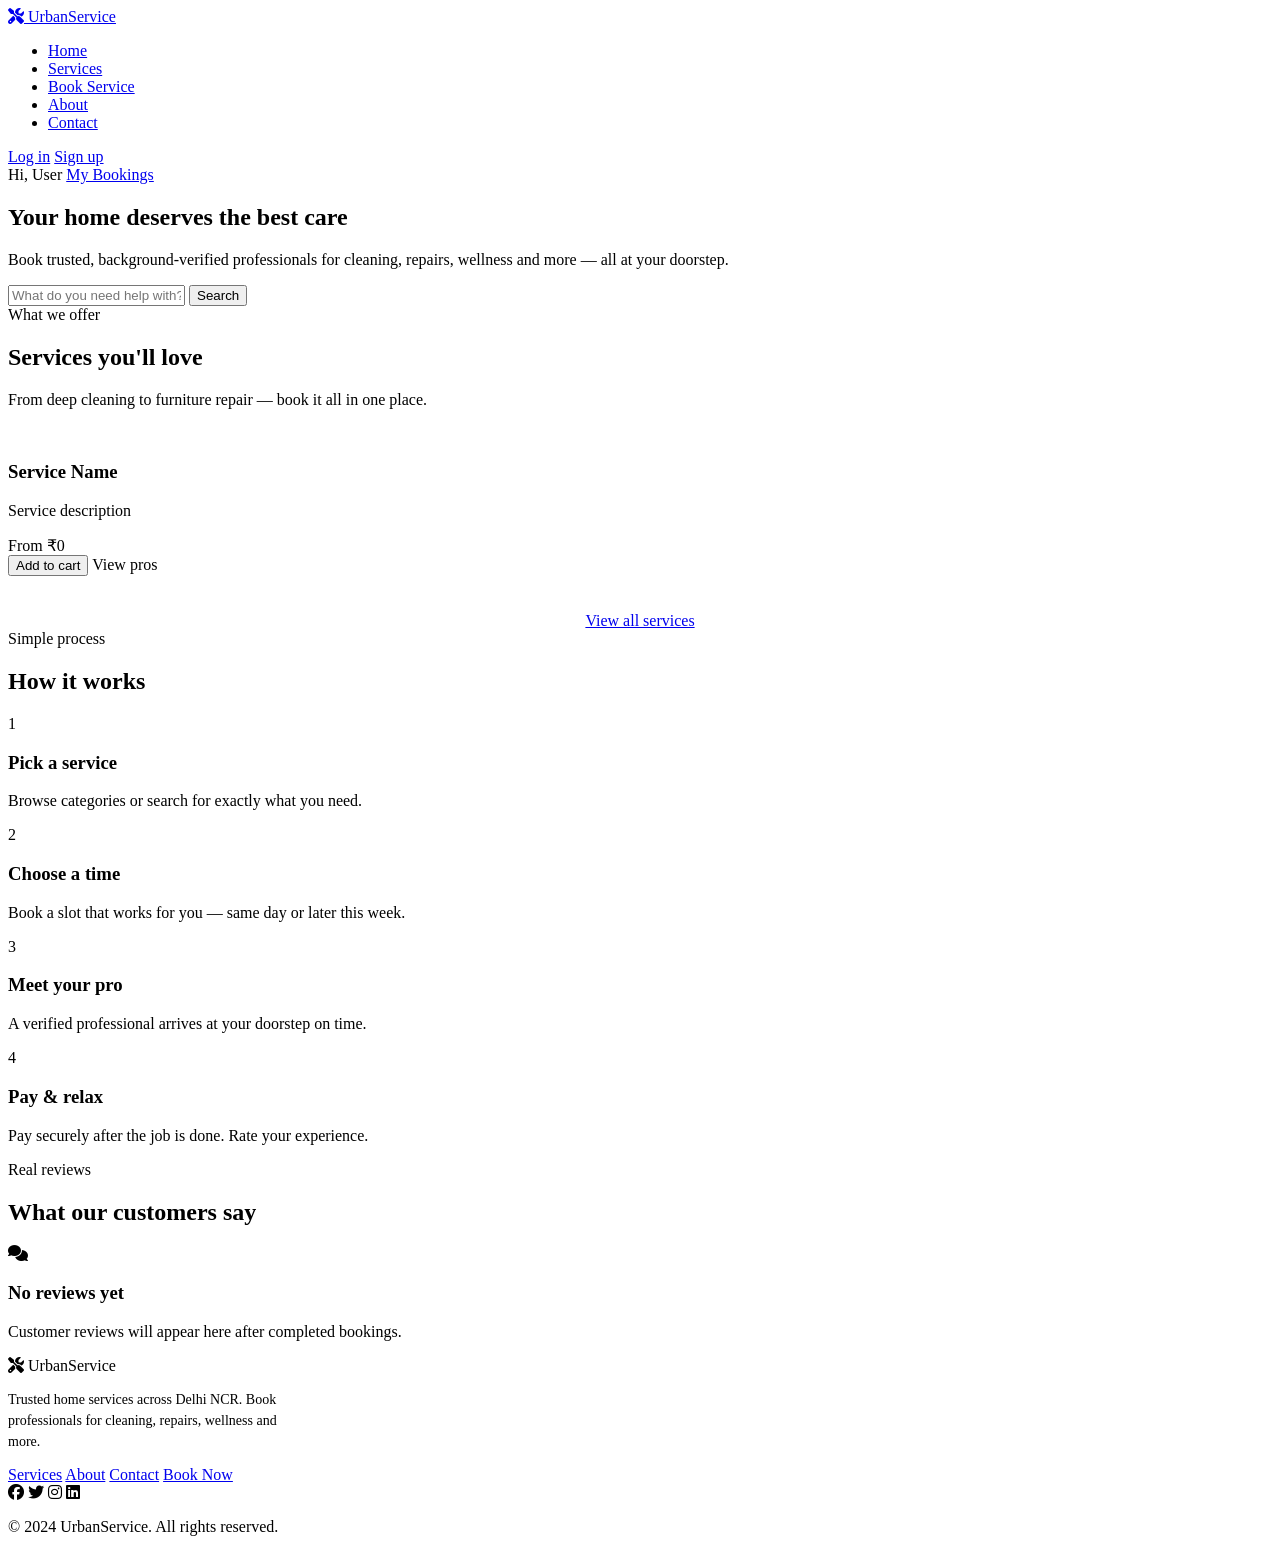
<file: src/main/resources/templates/index.html>
<!DOCTYPE html>
<html lang="en" xmlns:th="http://www.thymeleaf.org" xmlns:fragment="http://www.thymeleaf.org/fragment">
<head>
    <meta charset="UTF-8">
    <meta name="viewport" content="width=device-width, initial-scale=1.0">
    <title>UrbanService — Home Services at Your Doorstep</title>
    <link rel="stylesheet" th:href="@{/css/style.css}">
    <link rel="stylesheet" href="https://cdnjs.cloudflare.com/ajax/libs/font-awesome/6.5.0/css/all.min.css">
</head>
<body>
<header>
    <div class="container">
        <a href="/" class="logo">
            <i class="fas fa-tools"></i>
            <span>UrbanService</span>
        </a>
        <nav>
            <ul>
                <li><a href="/" class="active">Home</a></li>
                <li><a href="/services">Services</a></li>
                <li><a href="/request">Book Service</a></li>
                <li><a href="/about">About</a></li>
                <li><a href="/contact">Contact</a></li>
            </ul>
        </nav>
        <div class="auth-buttons" th:if="${currentUser == null}">
            <a href="/login" class="btn btn-outline">Log in</a>
            <a href="/signup" class="btn btn-primary">Sign up</a>
        </div>
        <div class="auth-buttons logged-in" th:if="${currentUser != null}">
            <span class="user-greet">Hi, <span th:text="${currentUser.name}">User</span></span>
            <a href="/requests" class="btn btn-outline btn-sm">My Bookings</a>
        </div>
    </div>
</header>

<th:block th:replace="~{fragments/common :: locationBar}" />

<section class="hero">
    <div class="container">
        <h1>Your home deserves the best care</h1>
        <p>Book trusted, background-verified professionals for cleaning, repairs, wellness and more — all at your doorstep.</p>
        <div class="hero-search">
            <form id="serviceSearchForm" class="search-form">
                <input type="text" id="searchInput" placeholder="What do you need help with?" autocomplete="off">
                <input type="hidden" id="latInput" value="28.6139">
                <input type="hidden" id="lngInput" value="77.2090">
                <button type="submit" class="btn btn-primary">Search</button>
            </form>
        </div>
    </div>
</section>

<section class="services-preview">
    <div class="container">
        <div class="section-title">What we offer</div>
        <h2>Services you'll love</h2>
        <p>From deep cleaning to furniture repair — book it all in one place.</p>
        <div class="services-grid" id="servicesGrid">
            <div th:each="service : ${services}" class="service-card">
                <a th:href="@{'/providers?serviceId=' + ${service.id}}" style="text-decoration:none; color:inherit; display:block;">
                    <img class="service-card-photo" th:src="${service.photoUrl}" th:alt="${service.name}" loading="lazy">
                    <div class="service-card-body">
                        <h3 th:text="${service.name}">Service Name</h3>
                        <p th:text="${service.description}">Service description</p>
                        <div class="service-price">From &#8377;<span th:text="${service.basePrice}">0</span></div>
                    </div>
                </a>
                <div class="service-card-actions">
                    <button class="btn btn-primary btn-sm"
                            th:attr="onclick='addToCart(' + ${service.id} + ', &quot;' + ${service.name} + '&quot;, ' + ${service.basePrice} + ')'">Add to cart</button>
                    <a th:href="@{'/providers?serviceId=' + ${service.id}}" class="btn btn-outline btn-sm">View pros</a>
                </div>
            </div>
        </div>
        <div style="text-align:center; margin-top:36px;">
            <a href="/services" class="btn btn-outline">View all services</a>
        </div>
    </div>
</section>

<section class="how-it-works">
    <div class="container">
        <div class="section-title">Simple process</div>
        <h2>How it works</h2>
        <div class="steps">
            <div class="step">
                <div class="step-number">1</div>
                <h3>Pick a service</h3>
                <p>Browse categories or search for exactly what you need.</p>
            </div>
            <div class="step">
                <div class="step-number">2</div>
                <h3>Choose a time</h3>
                <p>Book a slot that works for you — same day or later this week.</p>
            </div>
            <div class="step">
                <div class="step-number">3</div>
                <h3>Meet your pro</h3>
                <p>A verified professional arrives at your doorstep on time.</p>
            </div>
            <div class="step">
                <div class="step-number">4</div>
                <h3>Pay &amp; relax</h3>
                <p>Pay securely after the job is done. Rate your experience.</p>
            </div>
        </div>
    </div>
</section>

<section class="testimonials">
    <div class="container">
        <div class="section-title">Real reviews</div>
        <h2>What our customers say</h2>
        <div class="testimonial-grid" id="reviewsContainer">
            <div class="empty-state" style="grid-column:1/-1;">
                <i class="fas fa-comments"></i>
                <h3>No reviews yet</h3>
                <p>Customer reviews will appear here after completed bookings.</p>
            </div>
        </div>
    </div>
</section>

<footer>
    <div class="container">
        <div class="footer-content">
            <div>
                <div class="footer-logo">
                    <i class="fas fa-tools"></i>
                    <span>UrbanService</span>
                </div>
                <p style="font-size:14px; max-width:280px; line-height:1.5;">Trusted home services across Delhi NCR. Book professionals for cleaning, repairs, wellness and more.</p>
            </div>
            <div class="footer-links">
                <a href="/services">Services</a>
                <a href="/about">About</a>
                <a href="/contact">Contact</a>
                <a href="/request">Book Now</a>
            </div>
            <div class="footer-social">
                <i class="fab fa-facebook"></i>
                <i class="fab fa-twitter"></i>
                <i class="fab fa-instagram"></i>
                <i class="fab fa-linkedin"></i>
            </div>
        </div>
        <div class="footer-bottom">
            <p>&copy; 2024 UrbanService. All rights reserved.</p>
        </div>
    </div>
</footer>

<th:block th:replace="~{fragments/common :: hamburgerMenu}" />
<script th:src="@{/js/main.js}"></script>
<script th:src="@{/js/cart.js}"></script>
</body>
</html>
</file>
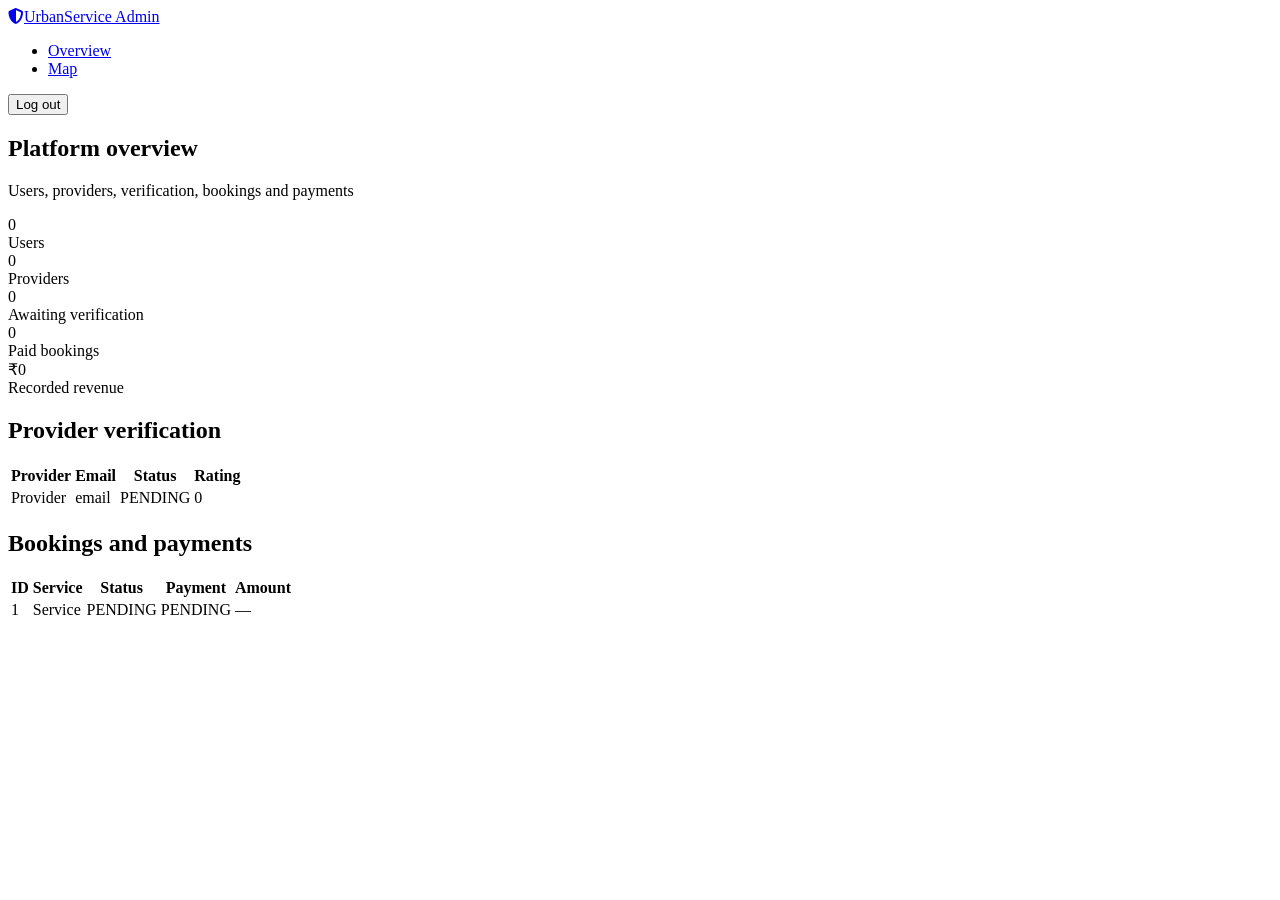
<file: src/main/resources/templates/admin.html>
<!DOCTYPE html>
<html lang="en" xmlns:th="http://www.thymeleaf.org">
<head>
    <meta charset="UTF-8">
    <meta name="viewport" content="width=device-width, initial-scale=1.0">
    <title>Admin dashboard — UrbanService</title>
    <link rel="stylesheet" th:href="@{/css/style.css}">
    <link rel="stylesheet" href="https://cdnjs.cloudflare.com/ajax/libs/font-awesome/6.5.0/css/all.min.css">
</head>
<body>
<header><div class="container"><a href="/admin" class="logo"><i class="fas fa-shield-halved"></i><span>UrbanService Admin</span></a><nav><ul><li><a class="active" href="/admin">Overview</a></li><li><a href="/map">Map</a></li></ul></nav><form th:action="@{/logout}" method="post"><button class="btn btn-outline btn-sm" type="submit">Log out</button></form></div></header>
<section class="page-header"><div class="container"><h1>Platform overview</h1><p>Users, providers, verification, bookings and payments</p></div></section>
<section class="requests-section"><div class="container">
    <div class="stats-grid">
        <div class="stat-card"><div class="stat-value" th:text="${users.size()}">0</div><div class="stat-label">Users</div></div>
        <div class="stat-card"><div class="stat-value" th:text="${providers.size()}">0</div><div class="stat-label">Providers</div></div>
        <div class="stat-card"><div class="stat-value" th:text="${pendingVerification}">0</div><div class="stat-label">Awaiting verification</div></div>
        <div class="stat-card"><div class="stat-value" th:text="${paidBookings}">0</div><div class="stat-label">Paid bookings</div></div>
        <div class="stat-card"><div class="stat-value">₹<span th:text="${totalRevenue}">0</span></div><div class="stat-label">Recorded revenue</div></div>
    </div>
    <h2>Provider verification</h2><div style="overflow-x:auto"><table class="admin-table"><thead><tr><th>Provider</th><th>Email</th><th>Status</th><th>Rating</th></tr></thead><tbody><tr th:each="provider : ${providers}"><td th:text="${provider.name}">Provider</td><td th:text="${provider.email}">email</td><td th:text="${provider.isVerified ? 'VERIFIED' : 'PENDING'}">PENDING</td><td th:text="${provider.rating}">0</td></tr></tbody></table></div>
    <h2>Bookings and payments</h2><div style="overflow-x:auto"><table class="admin-table"><thead><tr><th>ID</th><th>Service</th><th>Status</th><th>Payment</th><th>Amount</th></tr></thead><tbody><tr th:each="booking : ${requests}"><td th:text="${booking.id}">1</td><td th:text="${booking.service != null ? booking.service.name : 'Service'}">Service</td><td th:text="${booking.status}">PENDING</td><td th:text="${booking.paymentStatus}">PENDING</td><td th:text="${booking.finalPrice != null ? '₹' + booking.finalPrice : '—'}">—</td></tr></tbody></table></div>
</div></section>
</body></html>
</file>
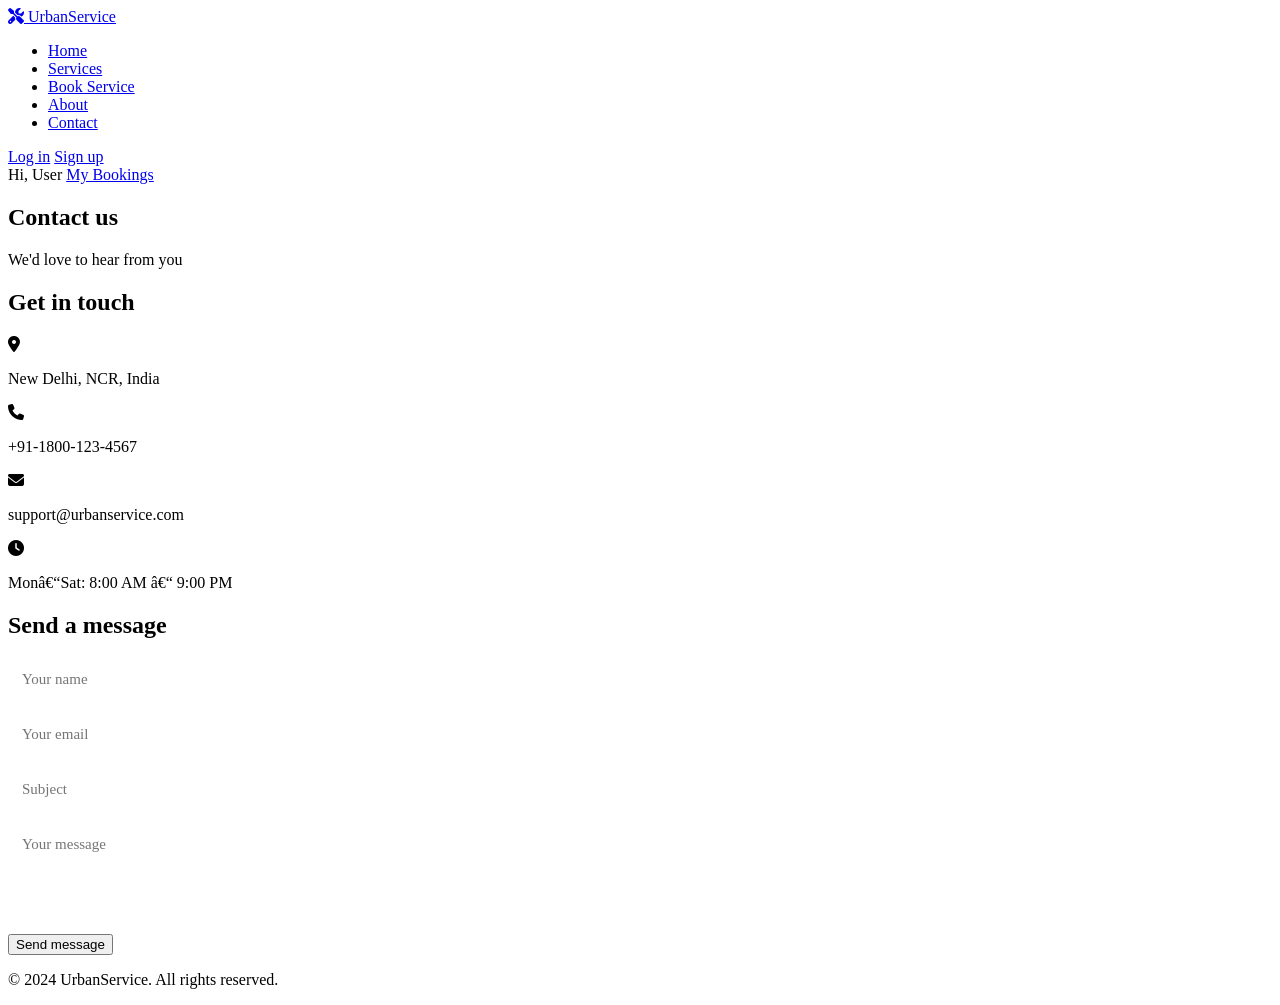
<file: src/main/resources/templates/contact.html>
﻿<!DOCTYPE html>
<html lang="en" xmlns:th="http://www.thymeleaf.org">
<head>
    <meta charset="UTF-8">
    <meta name="viewport" content="width=device-width, initial-scale=1.0">
    <title>Contact â€” UrbanService</title>
    <link rel="stylesheet" th:href="@{/css/style.css}">
    <link rel="stylesheet" href="https://cdnjs.cloudflare.com/ajax/libs/font-awesome/6.5.0/css/all.min.css">
</head>
<body>
<header>
    <div class="container">
        <a href="/" class="logo">
            <i class="fas fa-tools"></i>
            <span>UrbanService</span>
        </a>
        <nav>
            <ul>
                <li><a href="/">Home</a></li>
                <li><a href="/services">Services</a></li>
                <li><a href="/request">Book Service</a></li>
                <li><a href="/about">About</a></li>
                <li><a href="/contact" class="active">Contact</a></li>
            </ul>
        </nav>
        <div class="auth-buttons" th:if="${currentUser == null}">
            <a href="/login" class="btn btn-outline">Log in</a>
            <a href="/signup" class="btn btn-primary">Sign up</a>
        </div>
        <div class="auth-buttons logged-in" th:if="${currentUser != null}">
            <span class="user-greet">Hi, <span th:text="${currentUser.name}">User</span></span>
            <a href="/requests" class="btn btn-outline btn-sm">My Bookings</a>
        </div>
    </div>
</header>

<section class="page-header">
    <div class="container">
        <h1>Contact us</h1>
        <p>We'd love to hear from you</p>
    </div>
</section>

<section class="contact-section">
    <div class="container">
        <div class="contact-content">
            <div class="contact-info">
                <h2 style="text-align:left; margin-bottom:20px;">Get in touch</h2>
                <div class="contact-item">
                    <i class="fas fa-map-marker-alt"></i>
                    <p>New Delhi, NCR, India</p>
                </div>
                <div class="contact-item">
                    <i class="fas fa-phone"></i>
                    <p>+91-1800-123-4567</p>
                </div>
                <div class="contact-item">
                    <i class="fas fa-envelope"></i>
                    <p>support@urbanservice.com</p>
                </div>
                <div class="contact-item">
                    <i class="fas fa-clock"></i>
                    <p>Monâ€“Sat: 8:00 AM â€“ 9:00 PM</p>
                </div>
            </div>
            <div class="contact-form-container">
                <h2 style="text-align:left; margin-bottom:20px;">Send a message</h2>
                <form id="contactForm" class="contact-form">
                    <div class="form-group" style="margin-bottom:14px;">
                        <input type="text" name="name" placeholder="Your name" required style="width:100%; padding:12px 14px; border:1.5px solid var(--border); border-radius:10px; font-family:var(--font); font-size:15px;">
                    </div>
                    <div class="form-group" style="margin-bottom:14px;">
                        <input type="email" name="email" placeholder="Your email" required style="width:100%; padding:12px 14px; border:1.5px solid var(--border); border-radius:10px; font-family:var(--font); font-size:15px;">
                    </div>
                    <div class="form-group" style="margin-bottom:14px;">
                        <input type="text" name="subject" placeholder="Subject" required style="width:100%; padding:12px 14px; border:1.5px solid var(--border); border-radius:10px; font-family:var(--font); font-size:15px;">
                    </div>
                    <div class="form-group" style="margin-bottom:14px;">
                        <textarea name="message" rows="4" placeholder="Your message" required style="width:100%; padding:12px 14px; border:1.5px solid var(--border); border-radius:10px; font-family:var(--font); font-size:15px; resize:vertical;"></textarea>
                    </div>
                    <button type="submit" class="btn btn-primary">Send message</button>
                </form>
            </div>
        </div>
    </div>
</section>

<footer>
    <div class="container">
        <div class="footer-bottom">
            <p>&copy; 2024 UrbanService. All rights reserved.</p>
        </div>
    </div>
</footer>

<script th:src="@{/js/main.js}"></script>
<th:block th:replace="~{fragments/common :: hamburgerMenu}" />
</body>
</html>
</file>
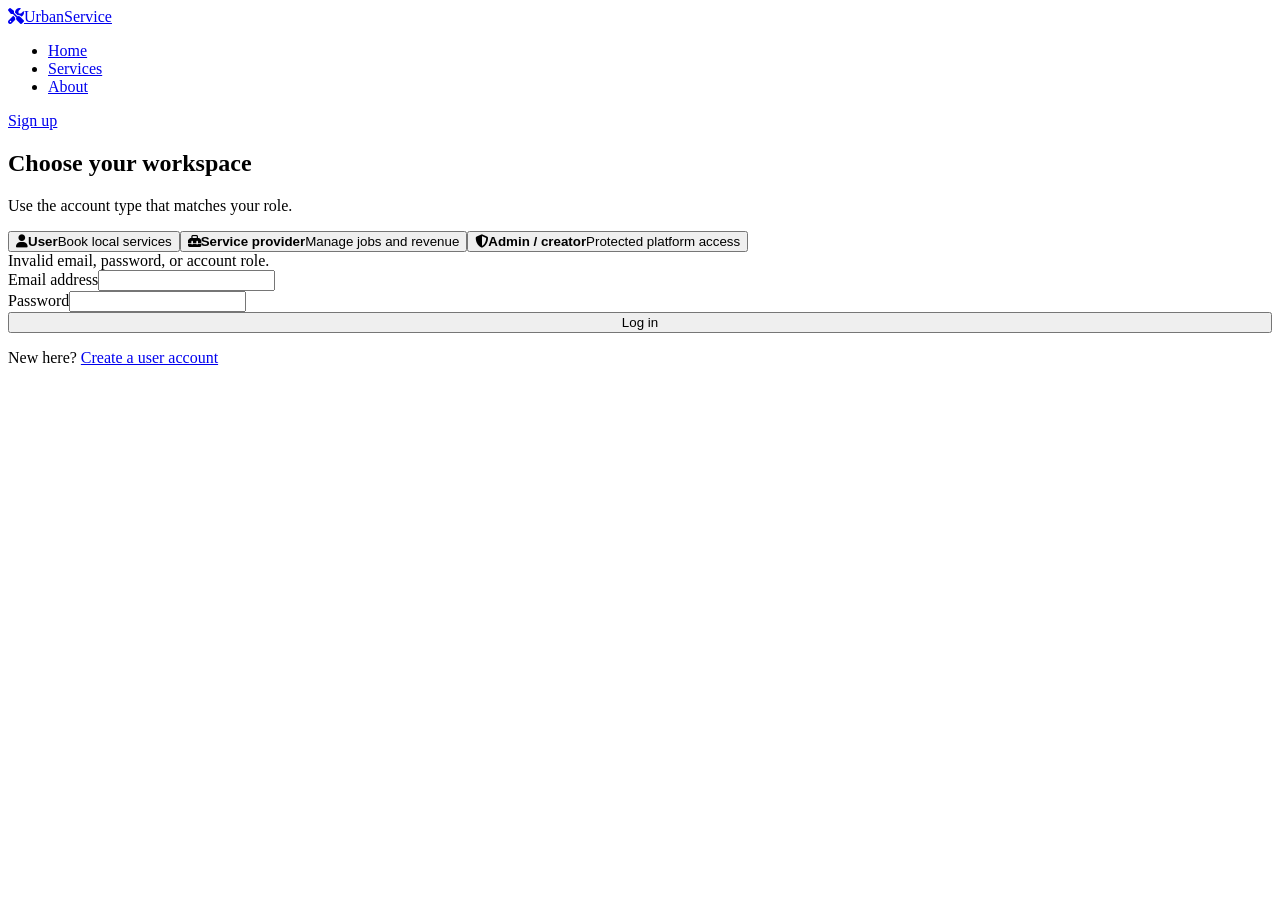
<file: src/main/resources/templates/login.html>
<!DOCTYPE html>
<html lang="en" xmlns:th="http://www.thymeleaf.org">
<head>
    <meta charset="UTF-8"><meta name="viewport" content="width=device-width, initial-scale=1.0"><title>Login — UrbanService</title>
    <link rel="stylesheet" th:href="@{/css/style.css}"><link rel="stylesheet" href="https://cdnjs.cloudflare.com/ajax/libs/font-awesome/6.5.0/css/all.min.css">
</head>
<body>
<header><div class="container"><a href="/" class="logo"><i class="fas fa-tools"></i><span>UrbanService</span></a><nav><ul><li><a href="/">Home</a></li><li><a href="/services">Services</a></li><li><a href="/about">About</a></li></ul></nav><div class="auth-buttons"><a href="/signup" class="btn btn-primary">Sign up</a></div></div></header>
<section class="page-header"><div class="container"><h1>Choose your workspace</h1><p>Use the account type that matches your role.</p></div></section>
<section class="booking-form-section"><div class="container"><div class="booking-form-container">
    <div class="role-picker"><button type="button" class="role-choice active" data-role="USER"><i class="fas fa-user"></i><strong>User</strong><span>Book local services</span></button><button type="button" class="role-choice" data-role="PROVIDER"><i class="fas fa-toolbox"></i><strong>Service provider</strong><span>Manage jobs and revenue</span></button><button type="button" class="role-choice" data-role="ADMIN"><i class="fas fa-shield-halved"></i><strong>Admin / creator</strong><span>Protected platform access</span></button></div>
    <form th:action="@{/login}" method="post" class="booking-form"><input type="hidden" th:name="${_csrf.parameterName}" th:value="${_csrf.token}"/><input type="hidden" id="selectedRole" name="selectedRole" value="USER"/><div th:if="${param.error}" class="auth-error">Invalid email, password, or account role.</div><div class="form-section"><div class="form-group"><label for="username">Email address</label><input type="email" id="username" name="username" required autocomplete="email"></div><div class="form-group"><label for="password">Password</label><input type="password" id="password" name="password" required autocomplete="current-password"></div></div><div class="form-actions"><button type="submit" class="btn btn-primary btn-lg" style="width:100%">Log in</button><p class="auth-switch">New here? <a href="/signup">Create a user account</a></p></div></form>
</div></div></section>
<script>document.querySelectorAll('.role-choice').forEach(function(button){button.addEventListener('click',function(){document.querySelectorAll('.role-choice').forEach(function(b){b.classList.remove('active')});button.classList.add('active');document.getElementById('selectedRole').value=button.dataset.role;});});</script>
</body></html>
</file>
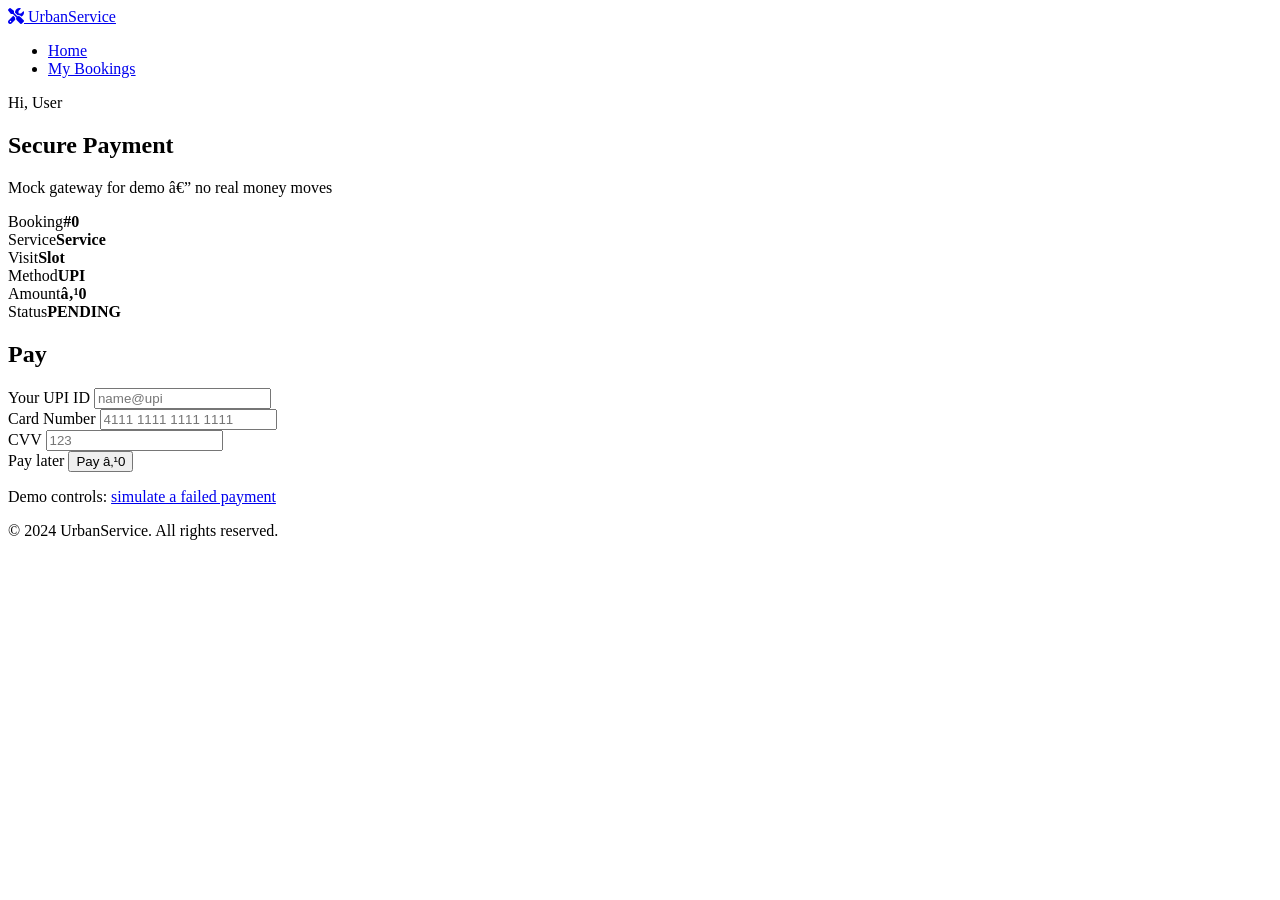
<file: src/main/resources/templates/pay.html>
﻿<!DOCTYPE html>
<html lang="en" xmlns:th="http://www.thymeleaf.org">
<head>
    <meta charset="UTF-8">
    <meta name="viewport" content="width=device-width, initial-scale=1.0">
    <title>Pay Securely - UrbanService</title>
    <link rel="stylesheet" th:href="@{/css/style.css}">
    <link rel="stylesheet" href="https://cdnjs.cloudflare.com/ajax/libs/font-awesome/6.5.0/css/all.min.css">
</head>
<body>
<header>
    <div class="container">
        <a href="/" class="logo">
            <i class="fas fa-tools"></i>
            <span>UrbanService</span>
        </a>
        <nav>
            <ul>
                <li><a href="/">Home</a></li>
                <li><a href="/requests">My Bookings</a></li>
            </ul>
        </nav>
        <div class="auth-buttons logged-in" th:if="${currentUser != null}">
            <span class="user-greet">Hi, <span th:text="${currentUser.name}">User</span></span>
        </div>
    </div>
</header>

<section class="page-header">
    <div class="container">
        <h1>Secure Payment</h1>
        <p>Mock gateway for demo â€” no real money moves</p>
    </div>
</section>

<section class="booking-form-section">
    <div class="container">
        <div class="booking-form-container">
            <div class="checkout-summary">
                <div class="summary-row"><span>Booking</span><strong th:text="'#' + ${booking.id}">#0</strong></div>
                <div class="summary-row"><span>Service</span><strong th:text="${booking.service != null ? booking.service.name : ''}">Service</strong></div>
                <div class="summary-row"><span>Visit</span><strong th:text="${booking.scheduledDate} + ' Â· ' + ${booking.scheduledSlot}">Slot</strong></div>
                <div class="summary-row"><span>Method</span><strong th:text="${booking.paymentMethod}">UPI</strong></div>
                <div class="summary-row total"><span>Amount</span><strong>â‚¹<span th:text="${booking.finalPrice}">0</span></strong></div>
                <div class="summary-row" th:if="${booking.paymentStatus != null}"><span>Status</span><strong th:text="${booking.paymentStatus}">PENDING</strong></div>
            </div>

            <div id="payBox" class="form-section">
                <h2 th:text="'Pay with ' + ${booking.paymentMethod}">Pay</h2>
                <div class="form-group" th:if="${booking.paymentMethod == 'UPI'}">
                    <label for="upiId">Your UPI ID</label>
                    <input type="text" id="upiId" placeholder="name@upi">
                </div>
                <div class="form-row" th:if="${booking.paymentMethod == 'CARD'}">
                    <div class="form-group">
                        <label for="cardNo">Card Number</label>
                        <input type="text" id="cardNo" placeholder="4111 1111 1111 1111" maxlength="19">
                    </div>
                    <div class="form-group">
                        <label for="cardCvv">CVV</label>
                        <input type="password" id="cardCvv" placeholder="123" maxlength="4">
                    </div>
                </div>
                <div id="payError" class="auth-error" style="display:none"></div>
                <div class="form-actions wizard-nav">
                    <a th:href="@{'/requests?highlight=' + ${booking.id}}" class="btn btn-outline">Pay later</a>
                    <button class="btn btn-primary btn-lg" onclick="mockPay(true)">Pay â‚¹<span th:text="${booking.finalPrice}">0</span></button>
                </div>
                <p class="checkout-note">Demo controls: <a href="#" onclick="mockPay(false); return false;">simulate a failed payment</a></p>
            </div>

            <div id="payDone" class="booking-result" style="display:none">
                <h3>Payment Successful!</h3>
                <p id="payRef"></p>
                <div class="form-actions">
                    <a id="payTrack" href="/requests" class="btn btn-primary">Track My Booking</a>
                </div>
            </div>
        </div>
    </div>
</section>

<footer>
    <div class="container">
        <div class="footer-bottom">
            <p>&copy; 2024 UrbanService. All rights reserved.</p>
        </div>
    </div>
</footer>

<script th:inline="javascript">
    var BOOKING_ID = [[${booking.id}]];
    var PAY_METHOD = [[${booking.paymentMethod}]];

    function payError(msg) {
        var el = document.getElementById('payError');
        el.textContent = msg;
        el.style.display = 'block';
    }

    function mockPay(success) {
        if (PAY_METHOD === 'UPI') {
            var upi = document.getElementById('upiId');
            if (success && upi && upi.value.trim().indexOf('@') === -1) {
                payError('Enter a valid UPI ID (e.g. name@upi).');
                return;
            }
        }
        document.getElementById('payError').style.display = 'none';
        fetch('/api/requests/' + BOOKING_ID + '/pay/init', { method: 'POST' })
            .then(function(r) { return r.json().then(function(b) { return { status: r.status, body: b }; }); })
            .then(function(w) {
                if (w.status === 401) {
                    window.location.href = '/login?next=' + encodeURIComponent('/pay/' + BOOKING_ID);
                    return null;
                }
                if (w.body.mode === 'CASH') {
                    window.location.href = '/requests?highlight=' + BOOKING_ID;
                    return null;
                }
                return fetch('/api/requests/' + BOOKING_ID + '/pay/confirm?ref='
                    + encodeURIComponent(w.body.ref) + '&success=' + success, { method: 'POST' })
                    .then(function(r2) {
                        if (!r2.ok) throw new Error('Payment failed. Please try again.');
                        return r2.json();
                    })
                    .then(function(done) {
                        if (!success) {
                            payError('Payment declined by the mock bank. Try again.');
                            return;
                        }
                        document.getElementById('payBox').style.display = 'none';
                        document.getElementById('payDone').style.display = 'block';
                        document.getElementById('payRef').textContent =
                            'Reference ' + done.paymentRef + ' Â· Booking #' + done.id + ' confirmed.';
                        document.getElementById('payTrack').href = '/requests?highlight=' + done.id;
                    });
            })
            .catch(function(e) { payError(e.message); });
    }
</script>
<th:block th:replace="~{fragments/common :: hamburgerMenu}" />
</body>
</html>
</file>
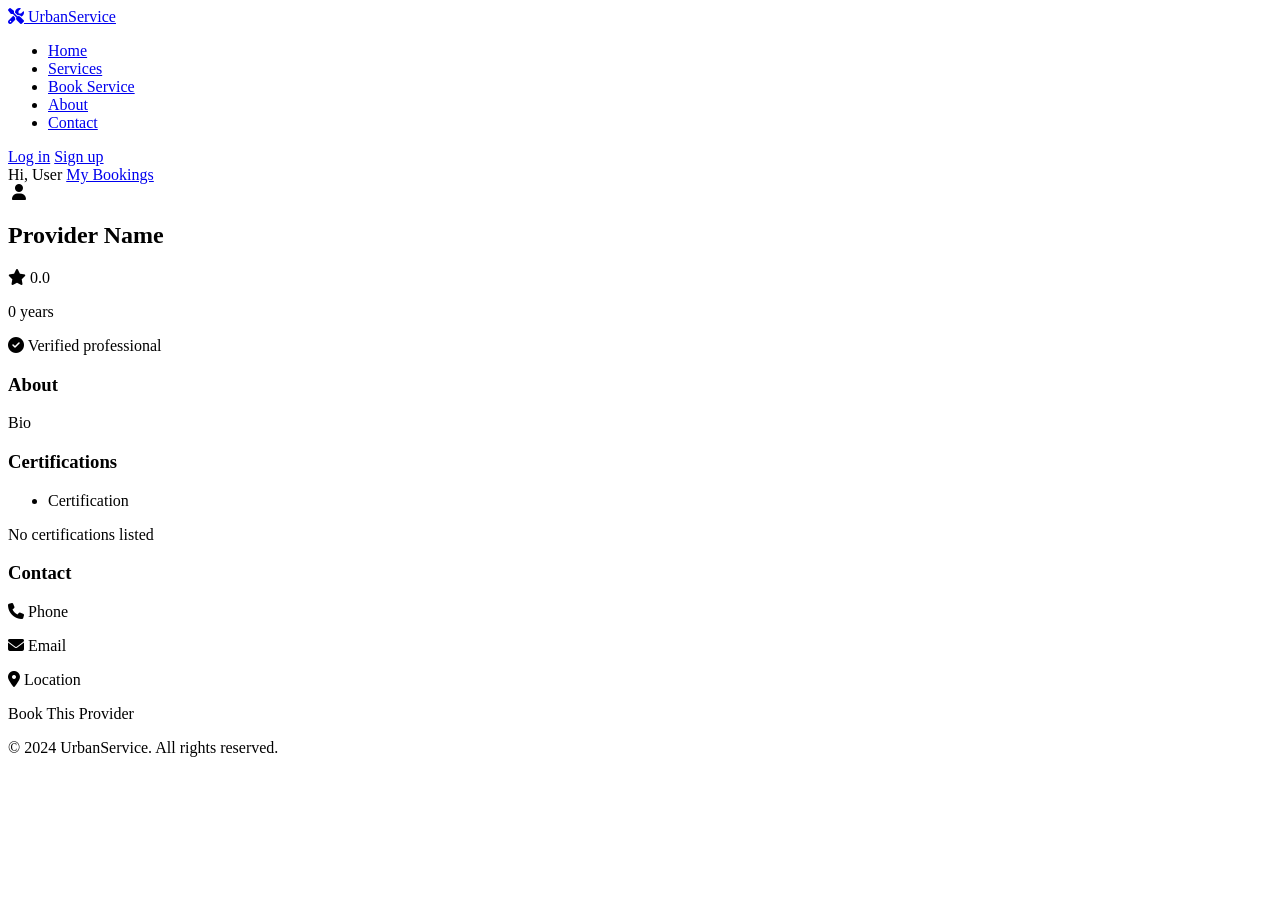
<file: src/main/resources/templates/provider-detail.html>
﻿<!DOCTYPE html>
<html lang="en" xmlns:th="http://www.thymeleaf.org">
<head>
    <meta charset="UTF-8">
    <meta name="viewport" content="width=device-width, initial-scale=1.0">
    <title th:text="${provider.name + ' - UrbanService'}">Provider - UrbanService</title>
    <link rel="stylesheet" th:href="@{/css/style.css}">
    <link rel="stylesheet" href="https://cdnjs.cloudflare.com/ajax/libs/font-awesome/6.5.0/css/all.min.css">
</head>
<body>
<header>
    <div class="container">
        <a href="/" class="logo">
            <i class="fas fa-tools"></i>
            <span>UrbanService</span>
        </a>
        <nav>
            <ul>
                <li><a href="/">Home</a></li>
                <li><a href="/services">Services</a></li>
                <li><a href="/request">Book Service</a></li>
                <li><a href="/about">About</a></li>
                <li><a href="/contact">Contact</a></li>
            </ul>
        </nav>
        <div class="auth-buttons" th:if="${currentUser == null}">
            <a href="/login" class="btn btn-outline">Log in</a>
            <a href="/signup" class="btn btn-primary">Sign up</a>
        </div>
        <div class="auth-buttons logged-in" th:if="${currentUser != null}">
            <span class="user-greet">Hi, <span th:text="${currentUser.name}">User</span></span>
            <a href="/requests" class="btn btn-outline btn-sm">My Bookings</a>
        </div>
    </div>
</header>

<section class="provider-profile">
    <div class="container">
        <div class="profile-header">
            <div class="profile-avatar">
                <img th:if="${provider.profileImageUrl != null}" th:src="${provider.profileImageUrl}" th:alt="${provider.name}">
                <i th:unless="${provider.profileImageUrl != null}" class="fas fa-user"></i>
            </div>
            <div class="profile-info">
                <h1 th:text="${provider.name}">Provider Name</h1>
                <div class="rating">
                    <i class="fas fa-star"></i>
                    <span th:text="${provider.rating} + ' (' + ${provider.totalReviews} + ' reviews)'">0.0</span>
                </div>
                <p th:text="${provider.experienceYears + ' years of experience'}" style="color:var(--ink-light)">0 years</p>
                <p th:if="${provider.isVerified}" class="verified-badge"><i class="fas fa-check-circle"></i> Verified professional</p>
            </div>
        </div>

        <div class="profile-details">
            <div class="detail-section">
                <h3>About</h3>
                <p th:text="${provider.bio != null ? provider.bio : 'Professional service provider with ' + provider.experienceYears + ' years of experience.'}">Bio</p>
            </div>

            <div class="detail-section">
                <h3>Certifications</h3>
                <ul th:if="${provider.certifications != null && !provider.certifications.isEmpty()}">
                    <li th:each="cert : ${provider.certifications}" th:text="${cert}">Certification</li>
                </ul>
                <p th:if="${provider.certifications == null || provider.certifications.isEmpty()}">No certifications listed</p>
            </div>

            <div class="detail-section">
                <h3>Contact</h3>
                <p><i class="fas fa-phone"></i> <span th:text="${provider.phone}">Phone</span></p>
                <p><i class="fas fa-envelope"></i> <span th:text="${provider.email}">Email</span></p>
                <p><i class="fas fa-map-marker-alt"></i>
                   <span th:text="${provider.location.latitude} + ', ' + ${provider.location.longitude}">Location</span>
                </p>
            </div>
        </div>

        <div class="booking-section">
            <a th:href="@{'/request'(serviceId=${serviceId}, providerId=${provider.id})}" class="btn btn-primary btn-lg">Book This Provider</a>
        </div>
    </div>
</section>

<footer>
    <div class="container">
        <div class="footer-bottom">
            <p>&copy; 2024 UrbanService. All rights reserved.</p>
        </div>
    </div>
</footer>

<script th:src="@{/js/main.js}"></script>
<th:block th:replace="~{fragments/common :: hamburgerMenu}" />
</body>
</html>
</file>
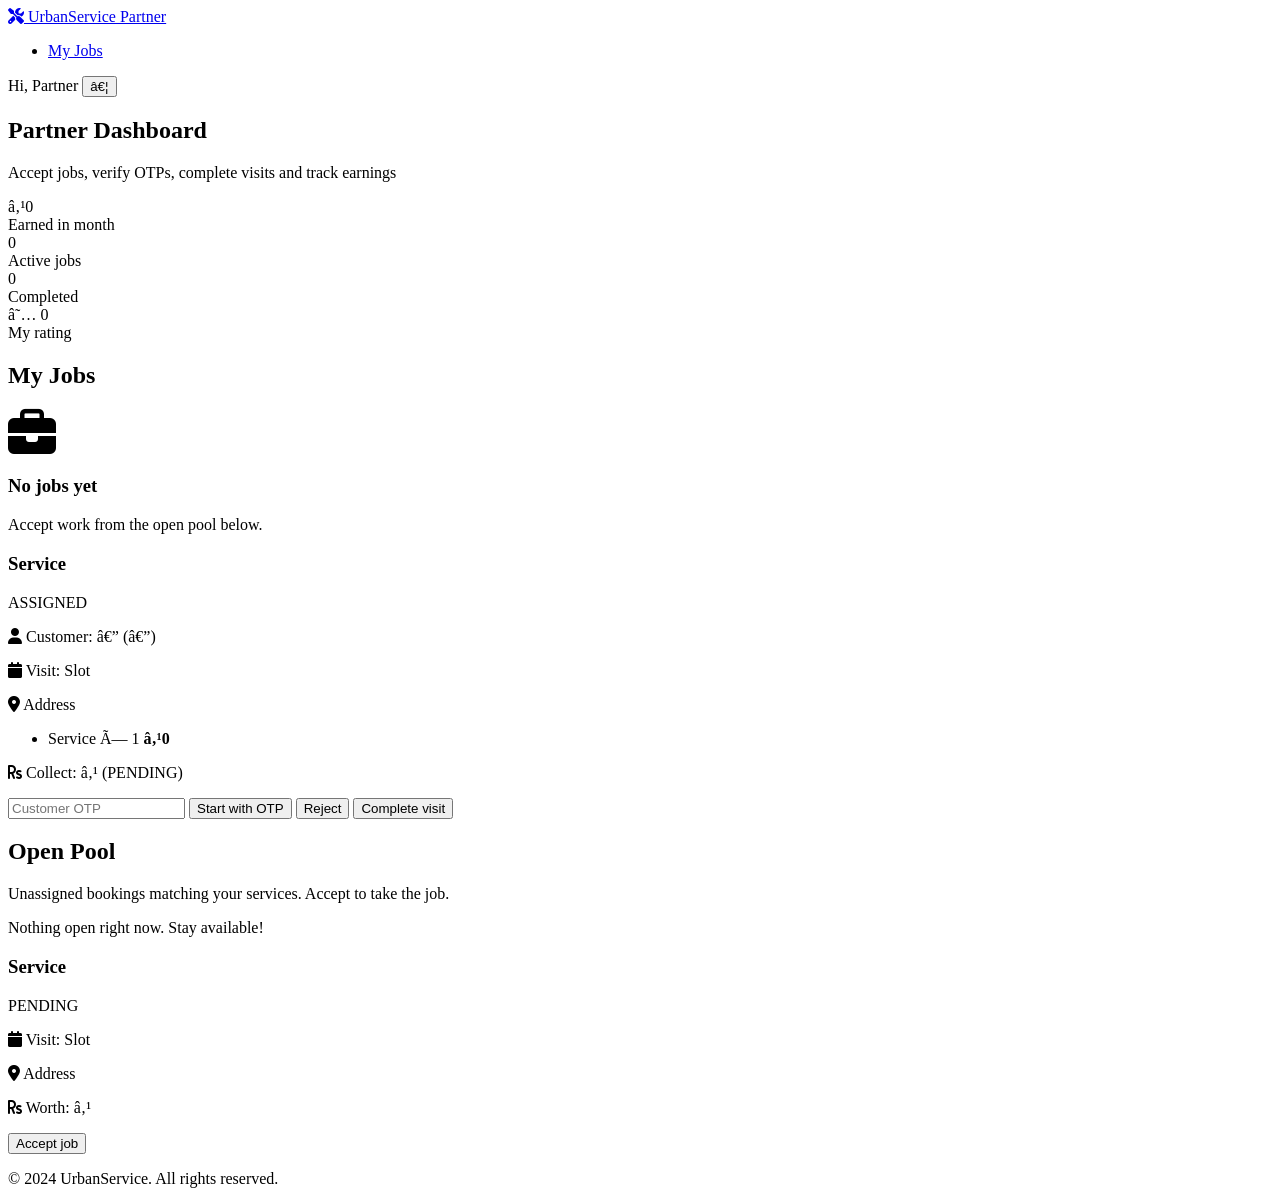
<file: src/main/resources/templates/provider-portal.html>
﻿<!DOCTYPE html>
<html lang="en" xmlns:th="http://www.thymeleaf.org">
<head>
    <meta charset="UTF-8">
    <meta name="viewport" content="width=device-width, initial-scale=1.0">
    <title>Partner Portal - UrbanService</title>
    <link rel="stylesheet" th:href="@{/css/style.css}">
    <link rel="stylesheet" href="https://cdnjs.cloudflare.com/ajax/libs/font-awesome/6.5.0/css/all.min.css">
</head>
<body>
<header>
    <div class="container">
        <a href="/provider-portal" class="logo">
            <i class="fas fa-tools"></i>
            <span>UrbanService Partner</span>
        </a>
        <nav>
            <ul>
                <li><a href="/provider-portal" class="active">My Jobs</a></li>
            </ul>
        </nav>
        <div class="auth-buttons logged-in">
            <span class="user-greet">Hi, <span th:text="${provider.name}">Partner</span></span>
            <button id="availToggle" class="btn btn-sm"
                    th:classappend="${provider.isAvailable} ? 'btn-primary' : 'btn-outline'"
                    onclick="toggleAvailability()">â€¦</button>
        </div>
    </div>
</header>

<section class="page-header">
    <div class="container">
        <h1>Partner Dashboard</h1>
        <p>Accept jobs, verify OTPs, complete visits and track earnings</p>
    </div>
</section>

<section class="requests-section">
    <div class="container">
        <div class="stats-grid">
            <div class="stat-card">
                <div class="stat-value">â‚¹<span th:text="${earnings.monthEarnings}">0</span></div>
                <div class="stat-label">Earned in <span th:text="${earnings.month}">month</span></div>
            </div>
            <div class="stat-card">
                <div class="stat-value" th:text="${earnings.activeJobs}">0</div>
                <div class="stat-label">Active jobs</div>
            </div>
            <div class="stat-card">
                <div class="stat-value" th:text="${earnings.completedJobs}">0</div>
                <div class="stat-label">Completed</div>
            </div>
            <div class="stat-card">
                <div class="stat-value">â˜… <span th:text="${earnings.rating}">0</span></div>
                <div class="stat-label">My rating</div>
            </div>
        </div>

        <h2>My Jobs</h2>
        <div th:if="${jobs.empty}" class="empty-state">
            <i class="fas fa-briefcase fa-3x"></i>
            <h3>No jobs yet</h3>
            <p>Accept work from the open pool below.</p>
        </div>
        <div class="requests-list">
            <div th:each="job : ${jobs}" class="request-card" th:id="'job-' + ${job.id}">
                <div class="request-header">
                    <h3 th:text="${job.service != null ? job.service.name : 'Service'}">Service</h3>
                    <span class="status-badge"
                          th:classappend="'status-' + ${job.status}"
                          th:text="${job.status}">ASSIGNED</span>
                </div>
                <div class="request-details">
                    <p><i class="fas fa-user"></i> Customer: <span th:text="${job.user != null ? job.user.name : ''}">â€”</span>
                        (<span th:text="${job.user != null ? job.user.phone : ''}">â€”</span>)</p>
                    <p th:if="${job.scheduledDate != null}"><i class="fas fa-calendar"></i> Visit: <span th:text="${job.scheduledDate} + ' Â· ' + ${job.scheduledSlot}">Slot</span></p>
                    <p><i class="fas fa-map-marker-alt"></i> <span th:text="${job.address}">Address</span></p>
                    <ul th:if="${job.items != null && !job.items.empty}" class="booking-lines">
                        <li th:each="item : ${job.items}">
                            <span th:text="${item.serviceName} + ' Ã— ' + ${item.quantity}">Service Ã— 1</span>
                            <strong>â‚¹<span th:text="${item.unitPrice * item.quantity}">0</span></strong>
                        </li>
                    </ul>
                    <p th:if="${job.finalPrice != null}"><i class="fas fa-rupee-sign"></i> Collect: â‚¹<span th:text="${job.finalPrice}"></span>
                        (<span th:text="${job.paymentStatus}">PENDING</span>)</p>
                </div>
                <div class="request-actions">
                    <span th:if="${job.status != null && job.status.name() == 'ASSIGNED'}">
                        <input th:id="'otp-' + ${job.id}" class="otp-input" maxlength="4" placeholder="Customer OTP" inputmode="numeric">
                        <button class="btn btn-sm btn-primary" th:attr="onclick='startJob(' + ${job.id} + ')'">Start with OTP</button>
                        <button class="btn btn-sm btn-outline" th:attr="onclick='rejectJob(' + ${job.id} + ')'">Reject</button>
                    </span>
                    <span th:if="${job.status != null && job.status.name() == 'IN_PROGRESS'}">
                        <button class="btn btn-sm btn-primary" th:attr="onclick='completeJob(' + ${job.id} + ')'">Complete visit</button>
                    </span>
                </div>
            </div>
        </div>

        <h2>Open Pool</h2>
        <p class="checkout-note">Unassigned bookings matching your services. Accept to take the job.</p>
        <div th:if="${pool.empty}">
            <p>Nothing open right now. Stay available!</p>
        </div>
        <div class="requests-list">
            <div th:each="job : ${pool}" class="request-card">
                <div class="request-header">
                    <h3 th:text="${job.service != null ? job.service.name : 'Service'}">Service</h3>
                    <span class="status-badge status-PENDING">PENDING</span>
                </div>
                <div class="request-details">
                    <p th:if="${job.scheduledDate != null}"><i class="fas fa-calendar"></i> Visit: <span th:text="${job.scheduledDate} + ' Â· ' + ${job.scheduledSlot}">Slot</span></p>
                    <p><i class="fas fa-map-marker-alt"></i> <span th:text="${job.address}">Address</span></p>
                    <p th:if="${job.finalPrice != null}"><i class="fas fa-rupee-sign"></i> Worth: â‚¹<span th:text="${job.finalPrice}"></span></p>
                </div>
                <div class="request-actions">
                    <button class="btn btn-sm btn-primary" th:attr="onclick='acceptJob(' + ${job.id} + ')'">Accept job</button>
                </div>
            </div>
        </div>
    </div>
</section>

<footer>
    <div class="container">
        <div class="footer-bottom">
            <p>&copy; 2024 UrbanService. All rights reserved.</p>
        </div>
    </div>
</footer>

<script th:src="@{/js/provider.js}"></script>
<script th:inline="javascript">
    var PROVIDER_AVAILABLE = [[${provider.isAvailable}]];
</script>
<th:block th:replace="~{fragments/common :: hamburgerMenu}" />
</body>
</html>
</file>
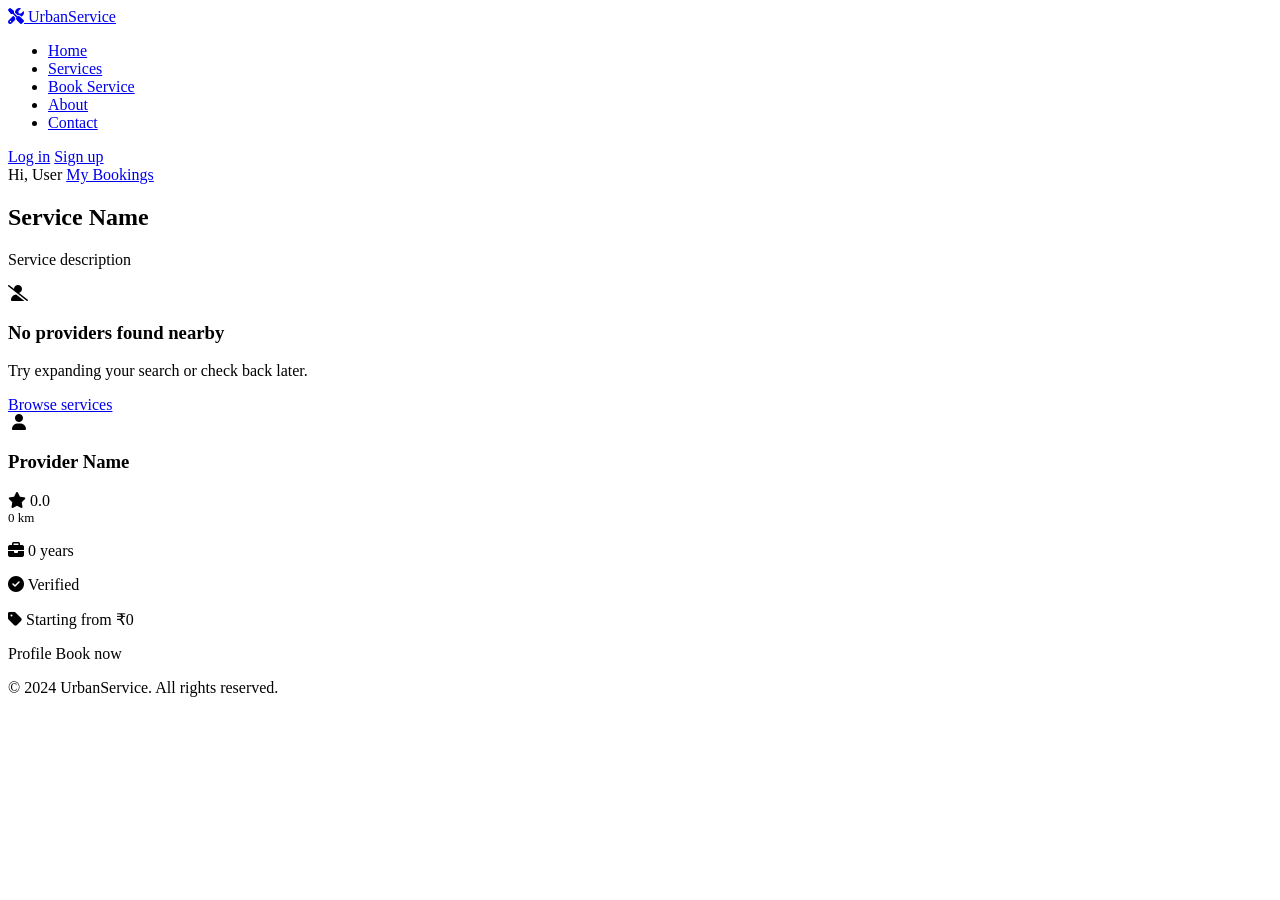
<file: src/main/resources/templates/providers.html>
﻿<!DOCTYPE html>
<html lang="en" xmlns:th="http://www.thymeleaf.org">
<head>
    <meta charset="UTF-8">
    <meta name="viewport" content="width=device-width, initial-scale=1.0">
    <title th:text="${service.name + ' â€” UrbanService'}">Service â€” UrbanService</title>
    <link rel="stylesheet" th:href="@{/css/style.css}">
    <link rel="stylesheet" href="https://cdnjs.cloudflare.com/ajax/libs/font-awesome/6.5.0/css/all.min.css">
</head>
<body>
<header>
    <div class="container">
        <a href="/" class="logo">
            <i class="fas fa-tools"></i>
            <span>UrbanService</span>
        </a>
        <nav>
            <ul>
                <li><a href="/">Home</a></li>
                <li><a href="/services">Services</a></li>
                <li><a href="/request">Book Service</a></li>
                <li><a href="/about">About</a></li>
                <li><a href="/contact">Contact</a></li>
            </ul>
        </nav>
        <div class="auth-buttons" th:if="${currentUser == null}">
            <a href="/login" class="btn btn-outline">Log in</a>
            <a href="/signup" class="btn btn-primary">Sign up</a>
        </div>
        <div class="auth-buttons logged-in" th:if="${currentUser != null}">
            <span class="user-greet">Hi, <span th:text="${currentUser.name}">User</span></span>
            <a href="/requests" class="btn btn-outline btn-sm">My Bookings</a>
        </div>
    </div>
</header>

<section class="page-header">
    <div class="container">
        <h1 th:text="${service.name}">Service Name</h1>
        <p th:text="${service.description}">Service description</p>
    </div>
</section>

<section class="provider-listing">
    <div class="container">
        <div th:if="${providers.empty}" class="empty-state">
            <i class="fas fa-user-slash"></i>
            <h3>No providers found nearby</h3>
            <p>Try expanding your search or check back later.</p>
            <a href="/services" class="btn btn-outline" style="margin-top:16px">Browse services</a>
        </div>

        <div class="providers-grid" th:if="${!providers.empty}">
            <div th:each="pd : ${providers}" class="provider-card">
                <div class="provider-card-header">
                    <div class="provider-avatar">
                        <img th:if="${pd.provider.profileImageUrl != null}" th:src="${pd.provider.profileImageUrl}" th:alt="${pd.provider.name}">
                        <i th:unless="${pd.provider.profileImageUrl != null}" class="fas fa-user"></i>
                    </div>
                    <div class="provider-info">
                        <h3 th:text="${pd.provider.name}">Provider Name</h3>
                        <div class="rating">
                            <i class="fas fa-star"></i>
                            <span th:text="${pd.provider.rating} + ' (' + ${pd.provider.totalReviews} + ')'">0.0</span>
                        </div>
                        <p th:text="${pd.distance} + ' km away'" style="font-size:13px; margin:0;">0 km</p>
                    </div>
                </div>
                <div class="provider-details">
                    <p><i class="fas fa-briefcase"></i> <span th:text="${pd.provider.experienceYears + ' years experience'}">0 years</span></p>
                    <p><i class="fas fa-check-circle"></i> <span th:text="${pd.provider.isVerified ? 'Verified professional' : 'Not yet verified'}">Verified</span></p>
                    <p><i class="fas fa-tag"></i> Starting from &#8377;<span th:text="${service.basePrice}">0</span></p>
                </div>
                <div class="provider-actions">
                    <a th:href="@{'/provider/' + ${pd.provider.id}(serviceId=${service.id})}" class="btn btn-outline btn-sm">Profile</a>
                    <a th:href="@{'/request?serviceId=' + ${service.id} + '&providerId=' + ${pd.provider.id}}" class="btn btn-primary btn-sm">Book now</a>
                </div>
            </div>
        </div>
    </div>
</section>

<footer>
    <div class="container">
        <div class="footer-bottom">
            <p>&copy; 2024 UrbanService. All rights reserved.</p>
        </div>
    </div>
</footer>

<script th:src="@{/js/main.js}"></script>
<th:block th:replace="~{fragments/common :: hamburgerMenu}" />
</body>
</html>
</file>
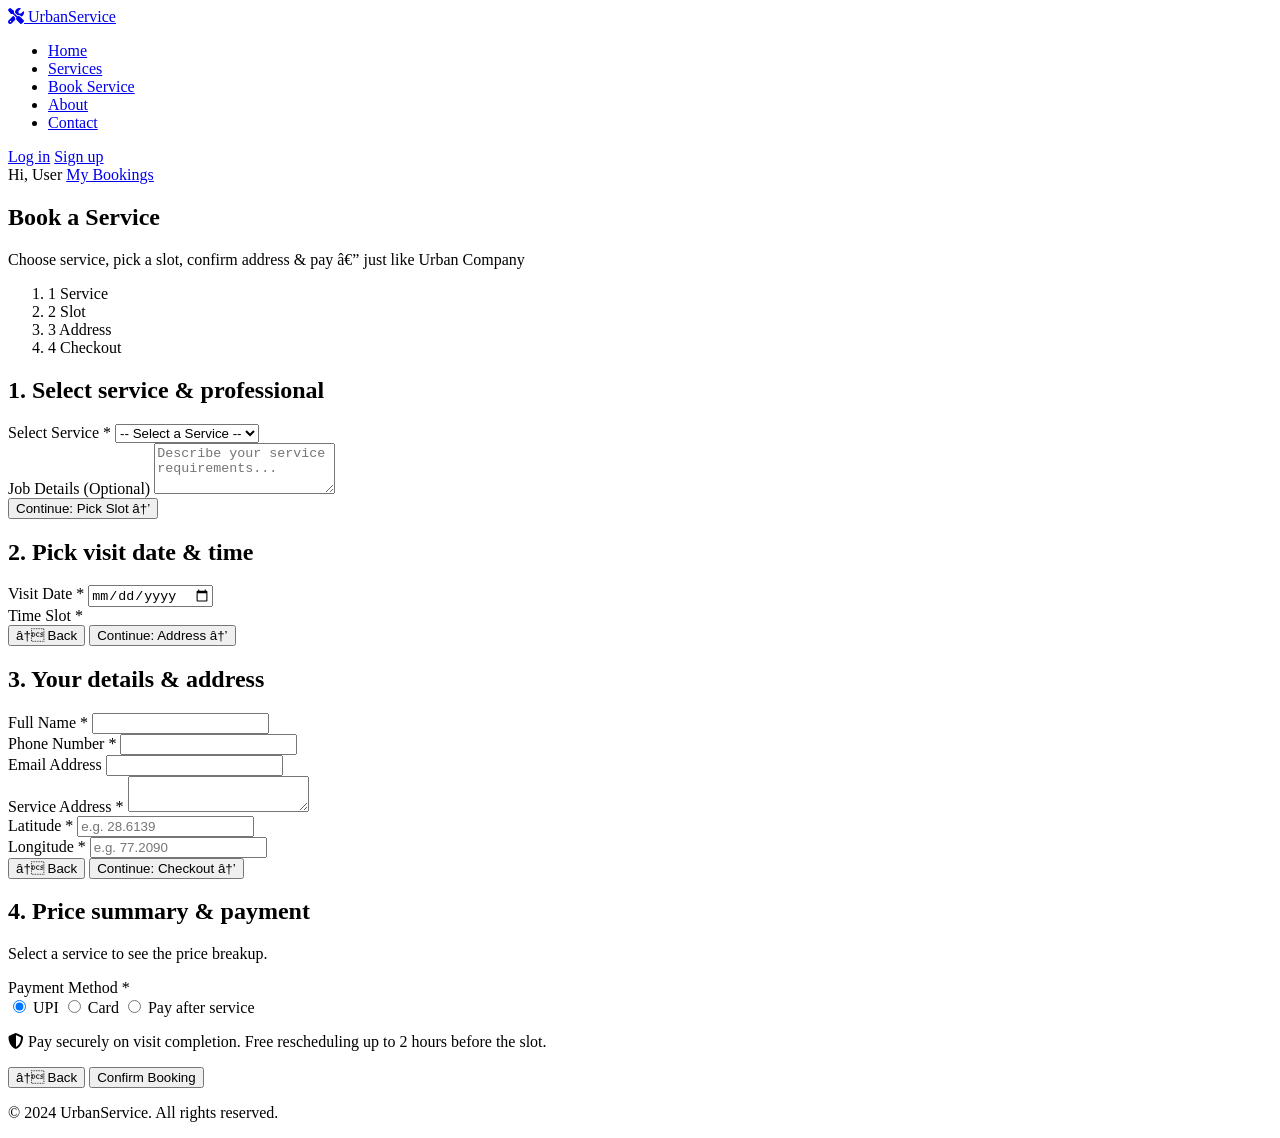
<file: src/main/resources/templates/request-service.html>
﻿<!DOCTYPE html>
<html lang="en" xmlns:th="http://www.thymeleaf.org">
<head>
    <meta charset="UTF-8">
    <meta name="viewport" content="width=device-width, initial-scale=1.0">
    <title>UrbanService - Book a Service</title>
    <link rel="stylesheet" th:href="@{/css/style.css}">
    <link rel="stylesheet" href="https://cdnjs.cloudflare.com/ajax/libs/font-awesome/6.5.0/css/all.min.css">
</head>
<body>
<header>
    <div class="container">
        <a href="/" class="logo">
            <i class="fas fa-tools"></i>
            <span>UrbanService</span>
        </a>
        <nav>
            <ul>
                <li><a href="/">Home</a></li>
                <li><a href="/services">Services</a></li>
                <li><a href="/request" class="active">Book Service</a></li>
                <li><a href="/about">About</a></li>
                <li><a href="/contact">Contact</a></li>
            </ul>
        </nav>
        <div class="auth-buttons" th:if="${currentUser == null}">
            <a href="/login" class="btn btn-outline">Log in</a>
            <a href="/signup" class="btn btn-primary">Sign up</a>
        </div>
        <div class="auth-buttons logged-in" th:if="${currentUser != null}">
            <span class="user-greet">Hi, <span th:text="${currentUser.name}">User</span></span>
            <a href="/requests" class="btn btn-outline btn-sm">My Bookings</a>
        </div>
    </div>
</header>

<section class="page-header">
    <div class="container">
        <h1>Book a Service</h1>
        <p>Choose service, pick a slot, confirm address &amp; pay â€” just like Urban Company</p>
    </div>
</section>

<section class="booking-form-section">
    <div class="container">
        <div class="booking-form-container wizard">
            <ol class="wizard-steps" id="wizardSteps">
                <li data-step="1" class="active"><span>1</span> Service</li>
                <li data-step="2"><span>2</span> Slot</li>
                <li data-step="3"><span>3</span> Address</li>
                <li data-step="4"><span>4</span> Checkout</li>
            </ol>

            <form id="bookingForm" class="booking-form" onsubmit="return false;">
                <!-- STEP 1: service + professional -->
                <div class="wizard-pane active" data-pane="1">
                    <div class="form-section">
                        <h2>1. Select service &amp; professional</h2>
                        <div id="cartLinesBlock" style="display: none;">
                            <h3>Your cart â€” one visit, one professional</h3>
                            <div id="cartLines"></div>
                            <button type="button" class="btn btn-sm btn-outline" onclick="clearCart(); syncBookingMode();">Clear cart</button>
                        </div>
                        <div class="form-group" id="singleServiceGroup">
                            <label for="serviceId">Select Service *</label>
                            <select id="serviceId" name="serviceId" onchange="loadProviders()">
                                <option value="">-- Select a Service --</option>
                                <option th:each="service : ${services}"
                                        th:value="${service.id}"
                                        th:text="${service.name}">Service Name</option>
                            </select>
                        </div>

                        <div class="form-group" id="providerSelectionGroup" style="display: none;">
                            <label for="providerId">Select Professional *</label>
                            <select id="providerId" name="providerId" required>
                                <option value="">-- Select a Service First --</option>
                            </select>
                            <button type="button" class="btn btn-sm btn-outline" onclick="autoSelectNearest()">Auto-select Nearest</button>
                        </div>

                        <div class="form-group">
                            <label for="description">Job Details (Optional)</label>
                            <textarea id="description" name="description" rows="3"
                                      placeholder="Describe your service requirements..."></textarea>
                        </div>
                    </div>
                    <div class="form-actions wizard-nav">
                        <button type="button" class="btn btn-primary" onclick="wizardNext(2)">Continue: Pick Slot â†’</button>
                    </div>
                </div>

                <!-- STEP 2: slot -->
                <div class="wizard-pane" data-pane="2">
                    <div class="form-section">
                        <h2>2. Pick visit date &amp; time</h2>
                        <div class="form-row">
                            <div class="form-group">
                                <label for="slotDate">Visit Date *</label>
                                <input type="date" id="slotDate" name="slotDate" required>
                            </div>
                        </div>
                        <div class="form-group">
                            <label>Time Slot *</label>
                            <div id="slotGrid" class="slot-grid"></div>
                        </div>
                    </div>
                    <div class="form-actions wizard-nav">
                        <button type="button" class="btn btn-outline" onclick="wizardGo(1)">â† Back</button>
                        <button type="button" class="btn btn-primary" onclick="wizardNext(3)">Continue: Address â†’</button>
                    </div>
                </div>

                <!-- STEP 3: address -->
                <div class="wizard-pane" data-pane="3">
                    <div class="form-section">
                        <h2>3. Your details &amp; address</h2>
                        <div class="form-row">
                            <div class="form-group">
                                <label for="customerName">Full Name *</label>
                                <input type="text" id="customerName" name="customerName" required>
                            </div>
                            <div class="form-group">
                                <label for="customerPhone">Phone Number *</label>
                                <input type="tel" id="customerPhone" name="customerPhone" required>
                            </div>
                        </div>
                        <div class="form-row">
                            <div class="form-group">
                                <label for="customerEmail">Email Address</label>
                                <input type="email" id="customerEmail" name="customerEmail">
                            </div>
                            <div class="form-group">
                                <label for="customerAddress">Service Address *</label>
                                <textarea id="customerAddress" name="customerAddress" rows="2" required></textarea>
                            </div>
                        </div>
                        <div class="form-row">
                            <div class="form-group">
                                <label for="lat">Latitude *</label>
                                <input type="number" step="0.000001" id="lat" name="lat" required placeholder="e.g. 28.6139">
                            </div>
                            <div class="form-group">
                                <label for="lng">Longitude *</label>
                                <input type="number" step="0.000001" id="lng" name="lng" required placeholder="e.g. 77.2090">
                            </div>
                        </div>
                    </div>
                    <div class="form-actions wizard-nav">
                        <button type="button" class="btn btn-outline" onclick="wizardGo(2)">â† Back</button>
                        <button type="button" class="btn btn-primary" onclick="wizardNext(4)">Continue: Checkout â†’</button>
                    </div>
                </div>

                <!-- STEP 4: checkout -->
                <div class="wizard-pane" data-pane="4">
                    <div class="form-section">
                        <h2>4. Price summary &amp; payment</h2>
                        <div id="checkoutSummary" class="checkout-summary">
                            <p>Select a service to see the price breakup.</p>
                        </div>
                        <div class="form-group">
                            <label>Payment Method *</label>
                            <div class="pay-methods">
                                <label><input type="radio" name="paymentMethod" value="UPI" checked> UPI</label>
                                <label><input type="radio" name="paymentMethod" value="CARD"> Card</label>
                                <label><input type="radio" name="paymentMethod" value="CASH"> Pay after service</label>
                            </div>
                        </div>
                        <p class="checkout-note"><i class="fas fa-shield-alt"></i> Pay securely on visit completion. Free rescheduling up to 2 hours before the slot.</p>
                    </div>
                    <div class="form-actions wizard-nav">
                        <button type="button" class="btn btn-outline" onclick="wizardGo(3)">â† Back</button>
                        <button type="button" class="btn btn-primary btn-lg" onclick="submitBooking()">Confirm Booking</button>
                    </div>
                </div>
            </form>

            <div id="bookingResult" class="booking-result" style="display: none;">
                <h3>Booking Confirmed!</h3>
                <p id="resultMessage"></p>
                <p id="resultMeta" class="result-meta"></p>
                <div class="form-actions">
                    <a id="trackLink" href="/requests" class="btn btn-primary">Track My Booking</a>
                </div>
            </div>
        </div>
    </div>
</section>

<footer>
    <div class="container">
        <div class="footer-bottom">
            <p>&copy; 2024 UrbanService. All rights reserved.</p>
        </div>
    </div>
</footer>

<script th:src="@{/js/main.js}"></script>
<script th:src="@{/js/cart.js}"></script>
<script th:src="@{/js/booking.js}"></script>
<th:block th:replace="~{fragments/common :: hamburgerMenu}" />
</body>
</html>
</file>
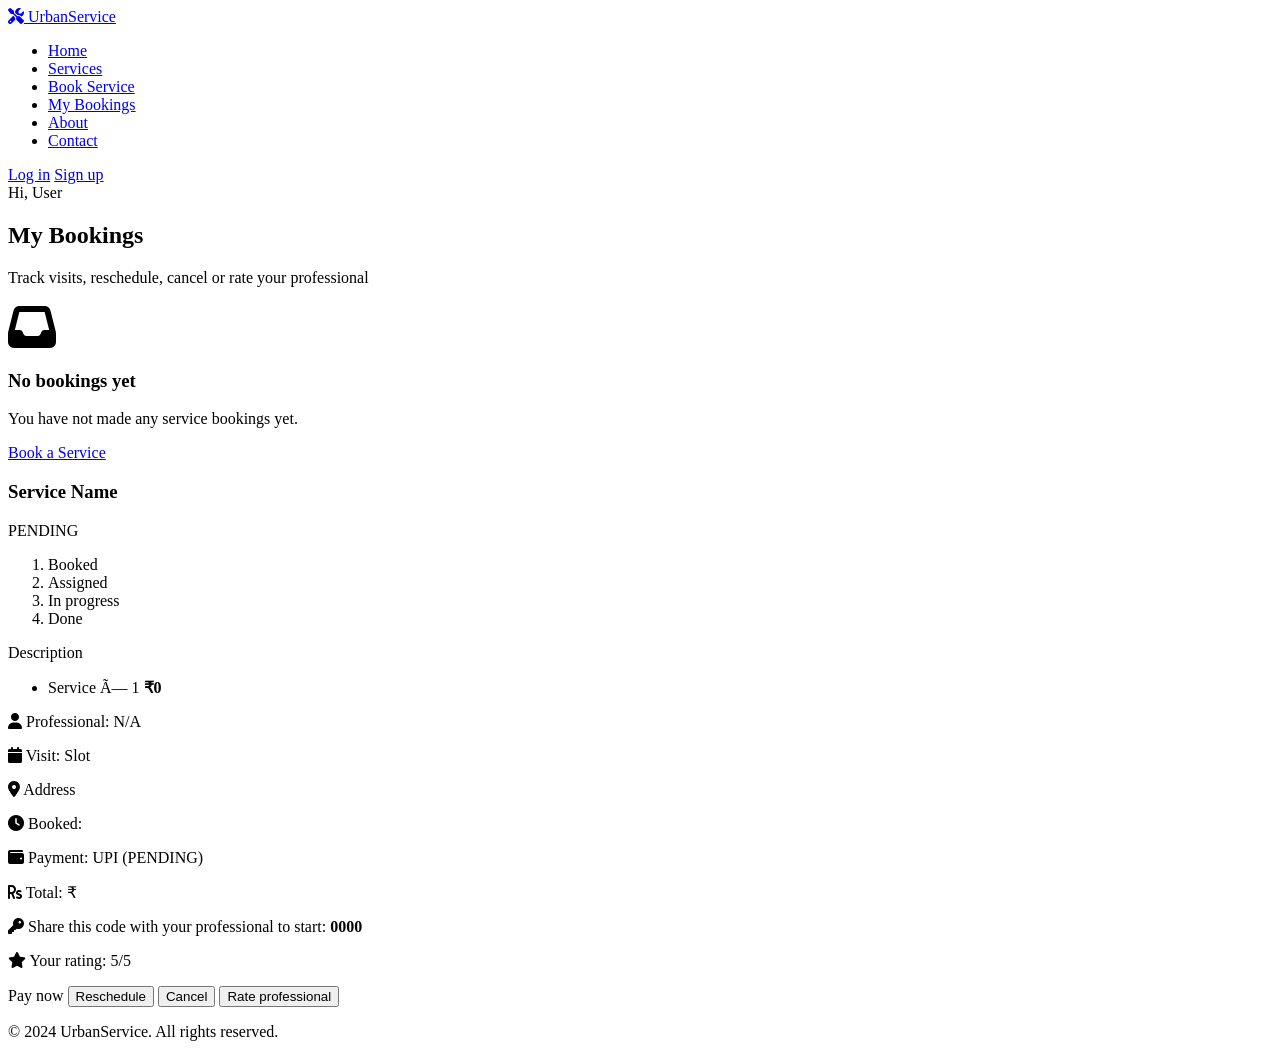
<file: src/main/resources/templates/requests.html>
﻿<!DOCTYPE html>
<html lang="en" xmlns:th="http://www.thymeleaf.org">
<head>
    <meta charset="UTF-8">
    <meta name="viewport" content="width=device-width, initial-scale=1.0">
    <title>My Bookings - UrbanService</title>
    <link rel="stylesheet" th:href="@{/css/style.css}">
    <link rel="stylesheet" href="https://cdnjs.cloudflare.com/ajax/libs/font-awesome/6.5.0/css/all.min.css">
</head>
<body>
<header>
    <div class="container">
        <a href="/" class="logo">
            <i class="fas fa-tools"></i>
            <span>UrbanService</span>
        </a>
        <nav>
            <ul>
                <li><a href="/">Home</a></li>
                <li><a href="/services">Services</a></li>
                <li><a href="/request">Book Service</a></li>
                <li><a href="/requests" class="active">My Bookings</a></li>
                <li><a href="/about">About</a></li>
                <li><a href="/contact">Contact</a></li>
            </ul>
        </nav>
        <div class="auth-buttons" th:if="${currentUser == null}">
            <a href="/login" class="btn btn-outline">Log in</a>
            <a href="/signup" class="btn btn-primary">Sign up</a>
        </div>
        <div class="auth-buttons logged-in" th:if="${currentUser != null}">
            <span class="user-greet">Hi, <span th:text="${currentUser.name}">User</span></span>
        </div>
    </div>
</header>

<section class="page-header">
    <div class="container">
        <h1>My Bookings</h1>
        <p>Track visits, reschedule, cancel or rate your professional</p>
    </div>
</section>

<section class="requests-section">
    <div class="container">
        <div th:if="${requests.empty}" class="empty-state">
            <i class="fas fa-inbox fa-3x"></i>
            <h3>No bookings yet</h3>
            <p>You have not made any service bookings yet.</p>
            <a href="/request" class="btn btn-primary">Book a Service</a>
        </div>

        <div th:if="${!requests.empty}" class="requests-list">
            <div th:each="request : ${requests}" class="request-card" th:id="'booking-' + ${request.id}">
                <div class="request-header">
                    <h3 th:text="${request.service != null ? request.service.name : 'Service'}">Service Name</h3>
                    <span class="status-badge"
                          th:classappend="'status-' + ${request.status}"
                          th:text="${request.status}">PENDING</span>
                </div>
                <!-- UC style progress timeline -->
                <ol class="track-timeline" th:attr="data-status=${request.status}">
                    <li data-stage="PENDING" th:classappend="${request.status != null && (request.status.name() == 'PENDING' || request.status.name() == 'ASSIGNED' || request.status.name() == 'IN_PROGRESS' || request.status.name() == 'COMPLETED')} ? 'on'">Booked</li>
                    <li data-stage="ASSIGNED" th:classappend="${request.status != null && (request.status.name() == 'ASSIGNED' || request.status.name() == 'IN_PROGRESS' || request.status.name() == 'COMPLETED')} ? 'on'">Assigned</li>
                    <li data-stage="IN_PROGRESS" th:classappend="${request.status != null && (request.status.name() == 'IN_PROGRESS' || request.status.name() == 'COMPLETED')} ? 'on'">In progress</li>
                    <li data-stage="COMPLETED" th:classappend="${request.status != null && request.status.name() == 'COMPLETED'} ? 'on'">Done</li>
                </ol>
                <div class="request-details">
                    <p th:text="${request.description}">Description</p>
                    <ul th:if="${request.items != null && !request.items.empty}" class="booking-lines">
                        <li th:each="item : ${request.items}">
                            <span th:text="${item.serviceName} + ' Ã— ' + ${item.quantity}">Service Ã— 1</span>
                            <strong>&#8377;<span th:text="${item.unitPrice * item.quantity}">0</span></strong>
                        </li>
                    </ul>
                    <p><i class="fas fa-user"></i> Professional: <span th:text="${request.provider != null ? request.provider.name : 'Assigningâ€¦'}">N/A</span></p>
                    <p th:if="${request.scheduledDate != null}"><i class="fas fa-calendar"></i> Visit: <span th:text="${request.scheduledDate} + ' Â· ' + ${request.scheduledSlot}">Slot</span></p>
                    <p><i class="fas fa-map-marker-alt"></i> <span th:text="${request.address}">Address</span></p>
                    <p><i class="fas fa-clock"></i> Booked: <span th:text="${request.requestedAt != null ? #temporals.format(request.requestedAt, 'MMM dd, yyyy HH:mm') : ''}"></span></p>
                    <p th:if="${request.paymentMethod != null}"><i class="fas fa-wallet"></i> Payment: <span th:text="${request.paymentMethod}">UPI</span>
                        (<span th:text="${request.paymentStatus}">PENDING</span>)</p>
                    <p th:if="${request.finalPrice != null}"><i class="fas fa-rupee-sign"></i> Total: &#8377;<span th:text="${request.finalPrice}"></span></p>
                    <p th:if="${request.status != null && request.status.name() == 'ASSIGNED' && request.startOtp != null}"
                       class="otp-share"><i class="fas fa-key"></i> Share this code with your professional to start: <strong th:text="${request.startOtp}">0000</strong></p>
                    <p th:if="${request.rating != null}"><i class="fas fa-star"></i> Your rating: <span th:text="${request.rating} + '/5'">5/5</span>
                        <span th:if="${request.review != null}" th:text="' â€” ' + ${request.review}"></span></p>
                </div>
                <div class="request-actions">
                    <a class="btn btn-sm btn-primary"
                       th:if="${request.paymentMethod != null && request.paymentMethod != 'CASH'
                               && (request.paymentStatus == null || request.paymentStatus == 'PENDING' || request.paymentStatus == 'FAILED')
                               && request.status != null && request.status.name() != 'CANCELLED'}"
                       th:href="@{'/pay/' + ${request.id}}">Pay now</a>
                    <button class="btn btn-sm btn-outline"
                            th:if="${request.status != null && (request.status.name() == 'PENDING' || request.status.name() == 'ASSIGNED')}"
                            th:attr="onclick='rescheduleBooking(' + ${request.id} + ')'">Reschedule</button>
                    <button class="btn btn-sm btn-outline"
                            th:if="${request.status != null && (request.status.name() == 'PENDING' || request.status.name() == 'ASSIGNED' || request.status.name() == 'IN_PROGRESS')}"
                            th:attr="onclick='cancelBooking(' + ${request.id} + ')'">Cancel</button>
                    <button class="btn btn-sm btn-primary"
                            th:if="${request.status != null && request.status.name() == 'COMPLETED' && request.rating == null}"
                            th:attr="onclick='rateBooking(' + ${request.id} + ')'">Rate professional</button>
                </div>
            </div>
        </div>
    </div>
</section>

<footer>
    <div class="container">
        <div class="footer-bottom">
            <p>&copy; 2024 UrbanService. All rights reserved.</p>
        </div>
    </div>
</footer>

<script th:src="@{/js/requests.js}"></script>
<th:block th:replace="~{fragments/common :: hamburgerMenu}" />
</body>
</html>
</file>
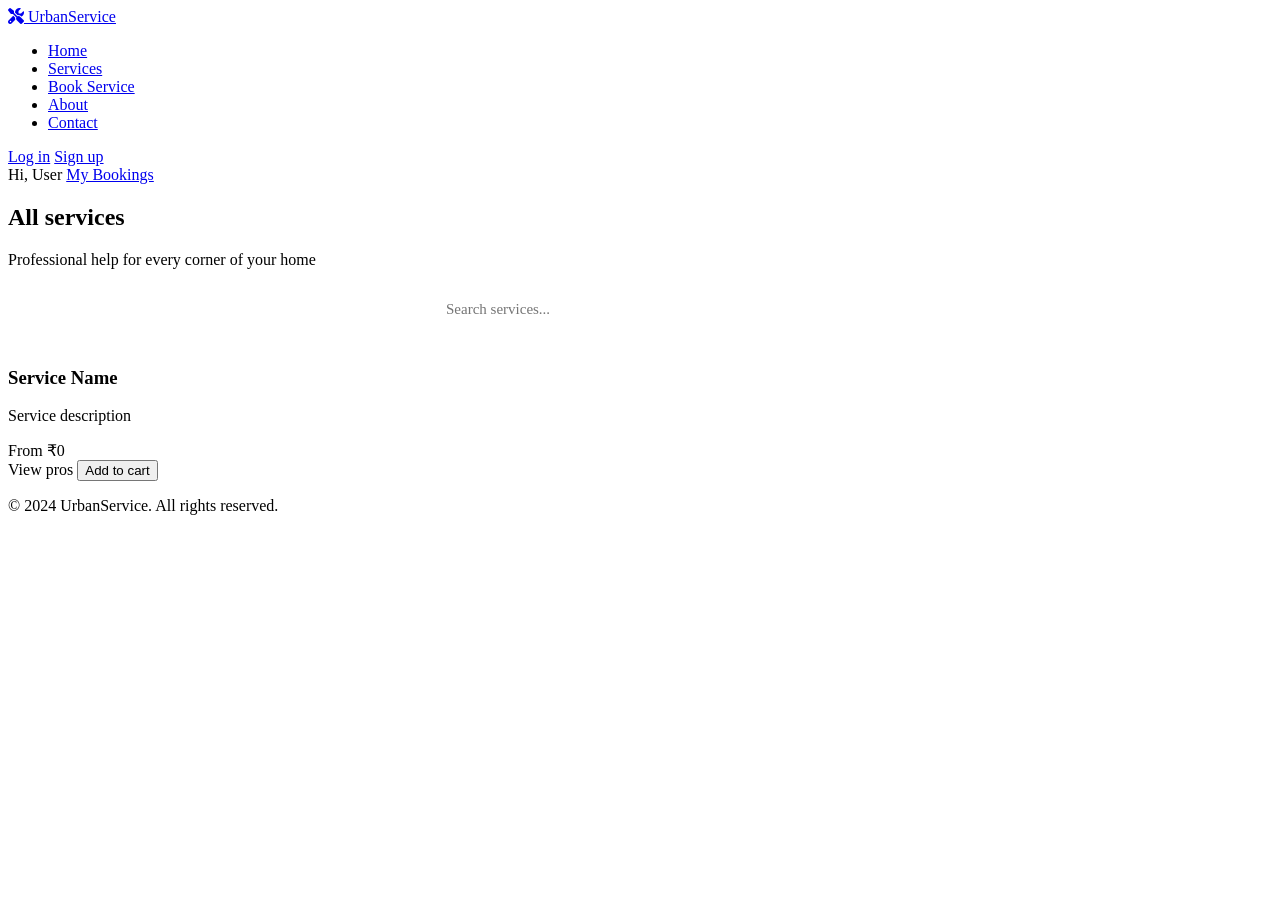
<file: src/main/resources/templates/services.html>
﻿<!DOCTYPE html>
<html lang="en" xmlns:th="http://www.thymeleaf.org">
<head>
    <meta charset="UTF-8">
    <meta name="viewport" content="width=device-width, initial-scale=1.0">
    <title>Services â€” UrbanService</title>
    <link rel="stylesheet" th:href="@{/css/style.css}">
    <link rel="stylesheet" href="https://cdnjs.cloudflare.com/ajax/libs/font-awesome/6.5.0/css/all.min.css">
</head>
<body>
<header>
    <div class="container">
        <a href="/" class="logo">
            <i class="fas fa-tools"></i>
            <span>UrbanService</span>
        </a>
        <nav>
            <ul>
                <li><a href="/">Home</a></li>
                <li><a href="/services" class="active">Services</a></li>
                <li><a href="/request">Book Service</a></li>
                <li><a href="/about">About</a></li>
                <li><a href="/contact">Contact</a></li>
            </ul>
        </nav>
        <div class="auth-buttons" th:if="${currentUser == null}">
            <a href="/login" class="btn btn-outline">Log in</a>
            <a href="/signup" class="btn btn-primary">Sign up</a>
        </div>
        <div class="auth-buttons logged-in" th:if="${currentUser != null}">
            <span class="user-greet">Hi, <span th:text="${currentUser.name}">User</span></span>
            <a href="/requests" class="btn btn-outline btn-sm">My Bookings</a>
        </div>
    </div>
</header>

<section class="page-header">
    <div class="container">
        <h1>All services</h1>
        <p>Professional help for every corner of your home</p>
        <div style="max-width:420px; margin:20px auto 0;">
            <input type="text" id="serviceSearch" placeholder="Search services..."
                   style="width:100%; padding:12px 16px; border:1.5px solid var(--border); border-radius:10px; font-family:var(--font); font-size:15px; background:var(--bg-card);"
                   oninput="filterServices()">
        </div>
    </div>
</section>

<section class="services-page">
    <div class="container">
        <div id="noResults" style="display:none; text-align:center; padding:60px 0;">
            <i class="fas fa-search" style="font-size:48px; color:var(--border); margin-bottom:16px; display:block;"></i>
            <h3 style="margin-bottom:8px;">No services match your search</h3>
            <p style="color:var(--ink-muted);">Try a different keyword or <a href="/services" style="color:var(--accent);">browse all</a>.</p>
        </div>
        <div class="services-grid" id="servicesGrid">
            <div th:each="service : ${services}" class="service-card" th:attr="data-name=${service.name.toLowerCase()}">
                <a th:href="@{'/providers?serviceId=' + ${service.id}}" style="text-decoration:none; color:inherit; display:block;">
                    <img class="service-card-photo" th:src="${service.photoUrl}" th:alt="${service.name}" loading="lazy">
                    <div class="service-card-body">
                        <h3 th:text="${service.name}">Service Name</h3>
                        <p th:text="${service.description}">Service description</p>
                        <div class="service-price">From &#8377;<span th:text="${service.basePrice}">0</span></div>
                    </div>
                </a>
                <div class="service-card-actions">
                    <a th:href="@{'/providers?serviceId=' + ${service.id}}" class="btn btn-outline btn-sm">View pros</a>
                    <button class="btn btn-primary btn-sm"
                            th:attr="onclick='addToCart(' + ${service.id} + ', &quot;' + ${service.name} + '&quot;, ' + ${service.basePrice} + ')'">Add to cart</button>
                </div>
            </div>
        </div>
    </div>
</section>

<footer>
    <div class="container">
        <div class="footer-bottom">
            <p>&copy; 2024 UrbanService. All rights reserved.</p>
        </div>
    </div>
</footer>

<script th:src="@{/js/main.js}"></script>
<script th:src="@{/js/cart.js}"></script>
<script>
function filterServices() {
    var q = (document.getElementById('serviceSearch').value || '').trim().toLowerCase();
    var cards = document.querySelectorAll('.service-card');
    var visible = 0;
    cards.forEach(function(card) {
        var name = (card.getAttribute('data-name') || '').toLowerCase();
        var match = !q || name.indexOf(q) !== -1;
        card.style.display = match ? '' : 'none';
        if (match) visible++;
    });
    document.getElementById('noResults').style.display = visible === 0 ? 'block' : 'none';
}
// auto-fill search from URL ?q=
(function() {
    var params = new URLSearchParams(window.location.search);
    var q = params.get('q');
    if (q) {
        var el = document.getElementById('serviceSearch');
        if (el) { el.value = q; filterServices(); }
    }
})();
</script>
<th:block th:replace="~{fragments/common :: hamburgerMenu}" />
</body>
</html>
</file>
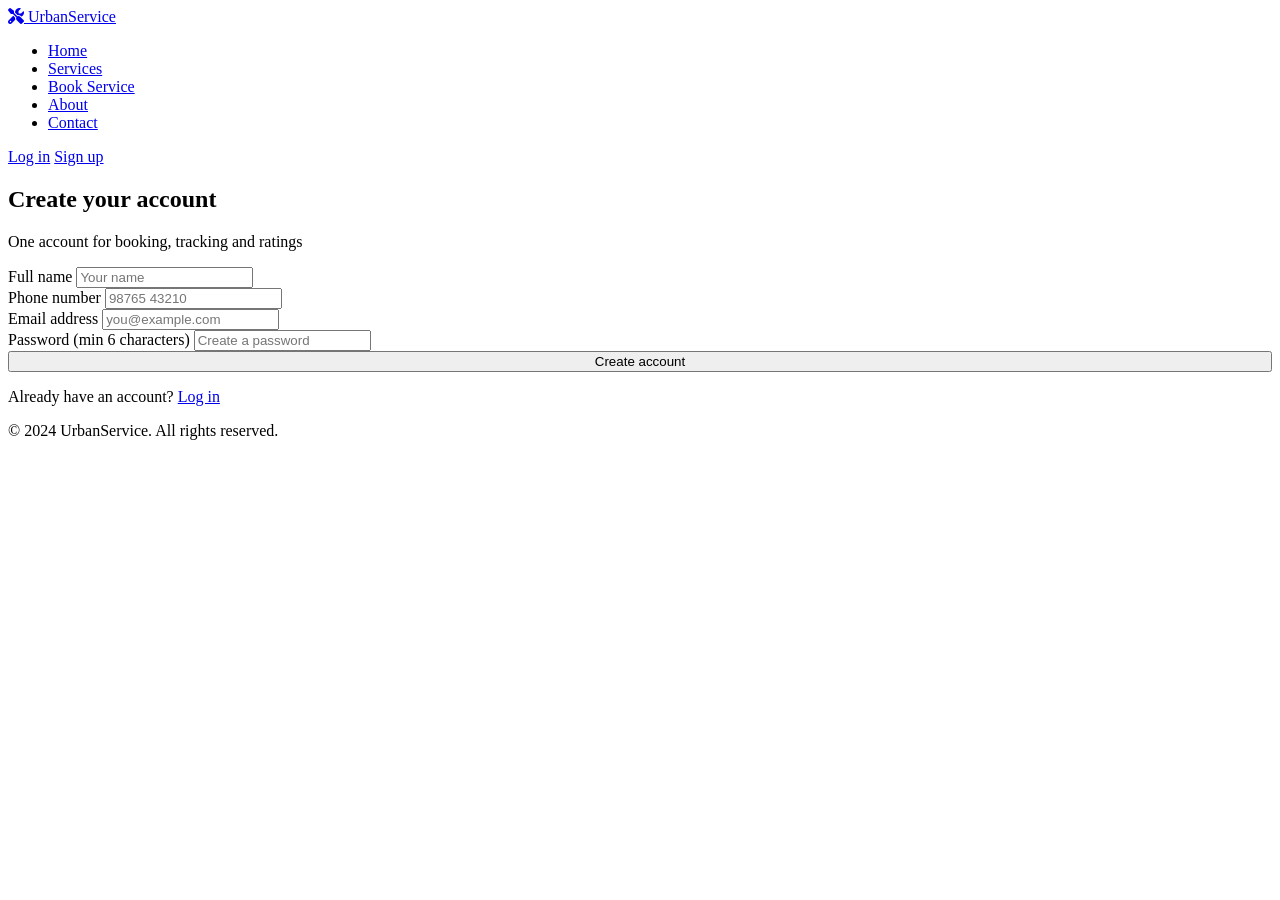
<file: src/main/resources/templates/signup.html>
<!DOCTYPE html>
<html lang="en" xmlns:th="http://www.thymeleaf.org">
<head>
    <meta charset="UTF-8">
    <meta name="viewport" content="width=device-width, initial-scale=1.0">
    <title>Sign up — UrbanService</title>
    <link rel="stylesheet" th:href="@{/css/style.css}">
    <link rel="stylesheet" href="https://cdnjs.cloudflare.com/ajax/libs/font-awesome/6.5.0/css/all.min.css">
</head>
<body>
<header>
    <div class="container">
        <a href="/" class="logo">
            <i class="fas fa-tools"></i>
            <span>UrbanService</span>
        </a>
        <nav>
            <ul>
                <li><a href="/">Home</a></li>
                <li><a href="/services">Services</a></li>
                <li><a href="/request">Book Service</a></li>
                <li><a href="/about">About</a></li>
                <li><a href="/contact">Contact</a></li>
            </ul>
        </nav>
        <div class="auth-buttons">
            <a href="/login" class="btn btn-outline">Log in</a>
            <a href="/signup" class="btn btn-primary">Sign up</a>
        </div>
    </div>
</header>

<section class="page-header">
    <div class="container">
        <h1>Create your account</h1>
        <p>One account for booking, tracking and ratings</p>
    </div>
</section>

<section class="booking-form-section">
    <div class="container">
        <div class="booking-form-container">
            <form id="signupForm" class="booking-form" onsubmit="return false;">
                <div id="signupError" class="auth-error" style="display:none"></div>
                <div class="form-section">
                    <div class="form-row">
                        <div class="form-group">
                            <label for="name">Full name</label>
                            <input type="text" id="name" required autocomplete="name" placeholder="Your name">
                        </div>
                        <div class="form-group">
                            <label for="phone">Phone number</label>
                            <input type="tel" id="phone" required autocomplete="tel" placeholder="98765 43210">
                        </div>
                    </div>
                    <div class="form-group">
                        <label for="email">Email address</label>
                        <input type="email" id="email" required autocomplete="email" placeholder="you@example.com">
                    </div>
                    <div class="form-group">
                        <label for="password">Password (min 6 characters)</label>
                        <input type="password" id="password" required minlength="6" autocomplete="new-password" placeholder="Create a password">
                    </div>
                </div>
                <div class="form-actions">
                    <button type="button" class="btn btn-primary btn-lg" style="width:100%" onclick="submitSignup()">Create account</button>
                    <p class="auth-switch">Already have an account? <a href="/login">Log in</a></p>
                </div>
            </form>
        </div>
    </div>
</section>

<footer>
    <div class="container">
        <div class="footer-bottom">
            <p>&copy; 2024 UrbanService. All rights reserved.</p>
        </div>
    </div>
</footer>

<script>
function submitSignup() {
    var err = document.getElementById('signupError');
    err.style.display = 'none';
    var payload = {
        name: document.getElementById('name').value.trim(),
        phone: document.getElementById('phone').value.trim(),
        email: document.getElementById('email').value.trim(),
        password: document.getElementById('password').value
    };
    fetch('/api/auth/signup', {
        method: 'POST',
        headers: { 'Content-Type': 'application/json' },
        body: JSON.stringify(payload)
    })
        .then(function(response) {
            if (!response.ok) {
                return response.json().then(function(body) {
                    throw new Error(body.message || 'Sign up failed');
                });
            }
            return response.json();
        })
        .then(function() {
            var next = new URLSearchParams(window.location.search).get('next') || '/';
            window.location.href = next;
        })
        .catch(function(e) {
            err.textContent = e.message;
            err.style.display = 'block';
        });
}
</script>
</body>
</html>
</file>
